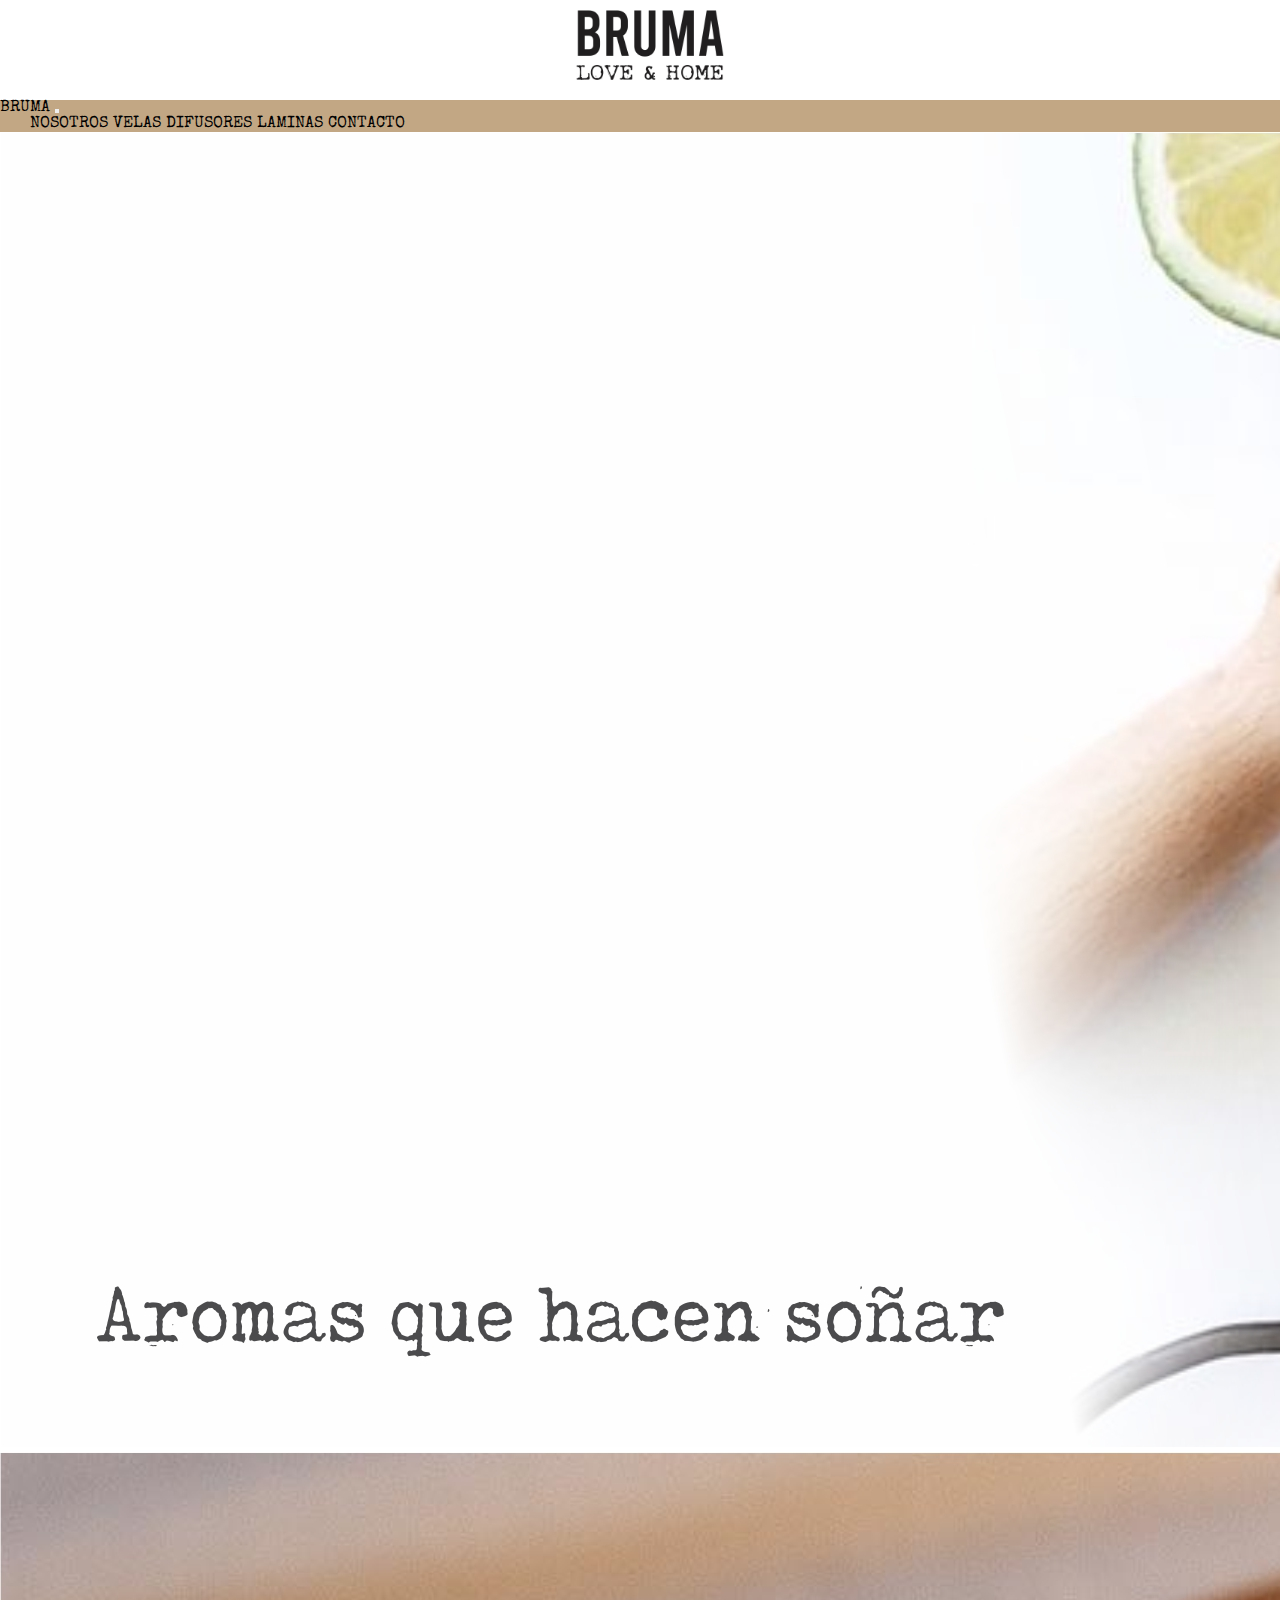
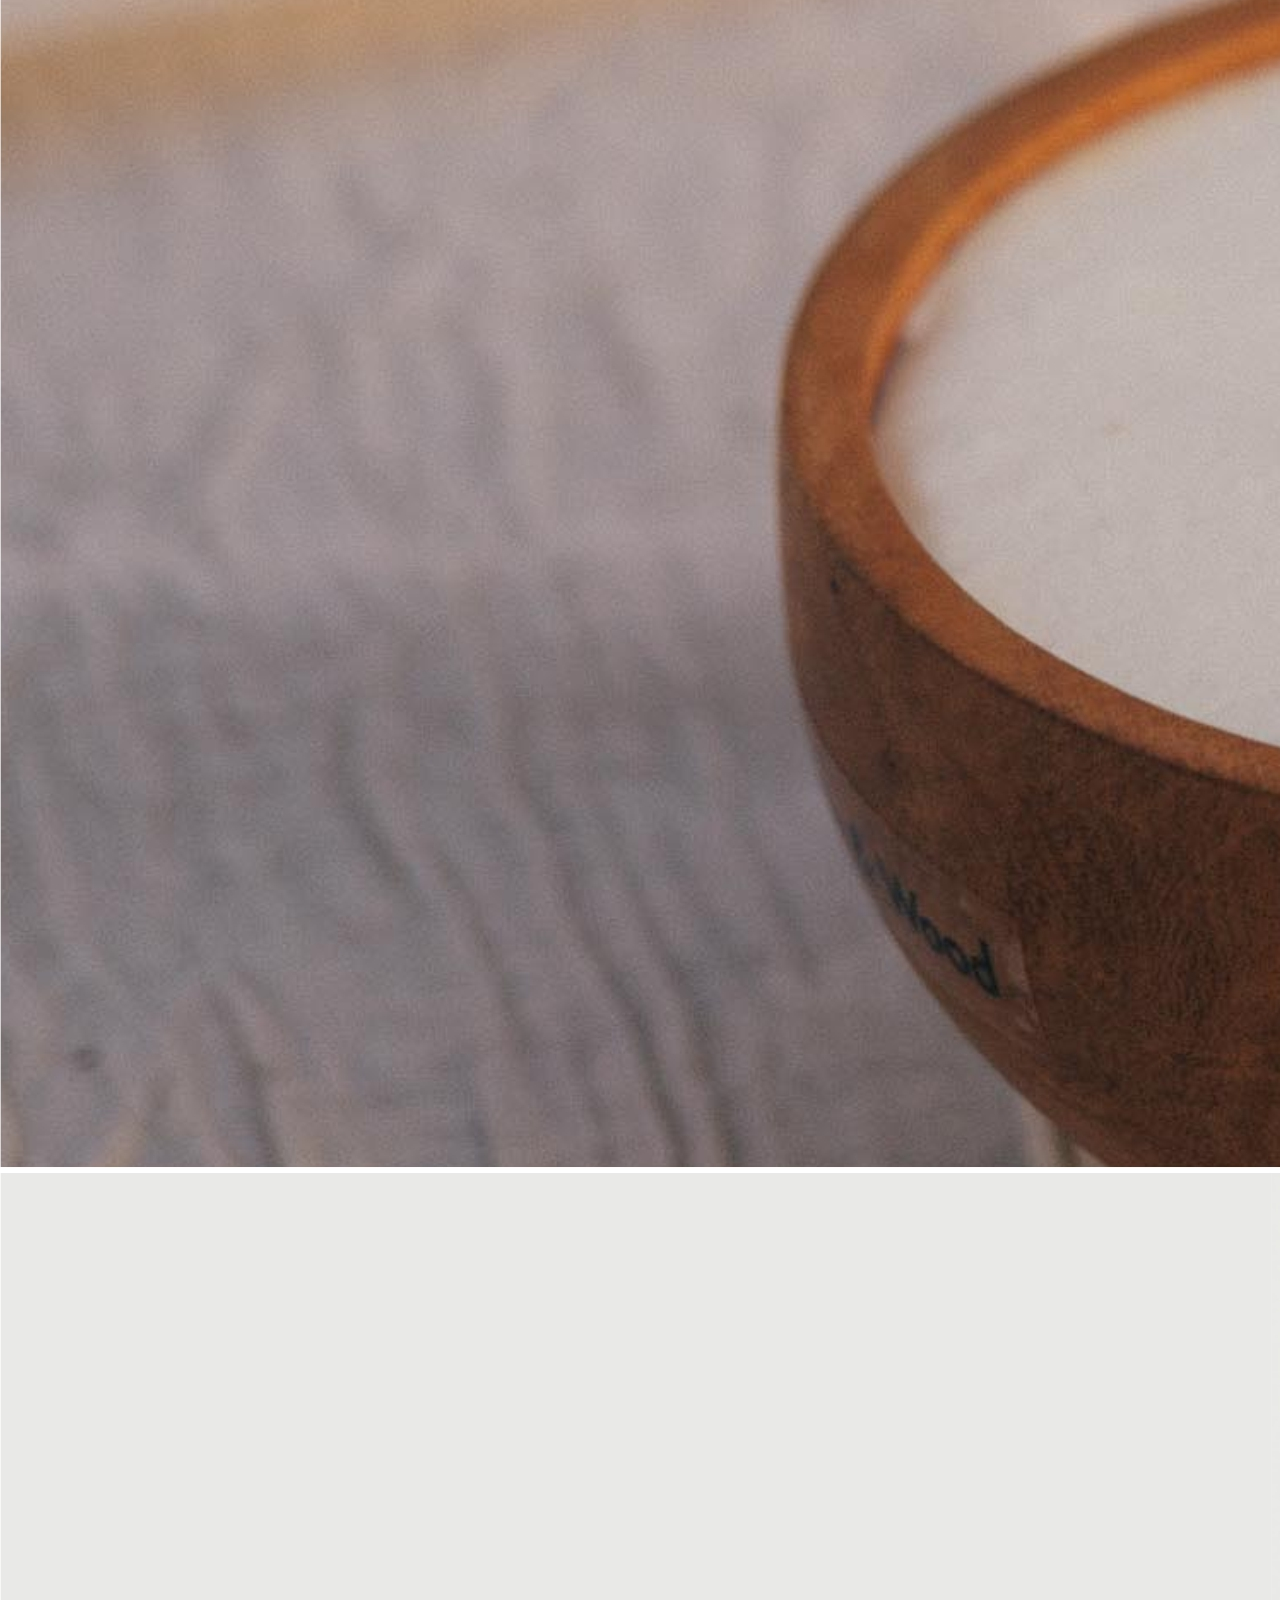
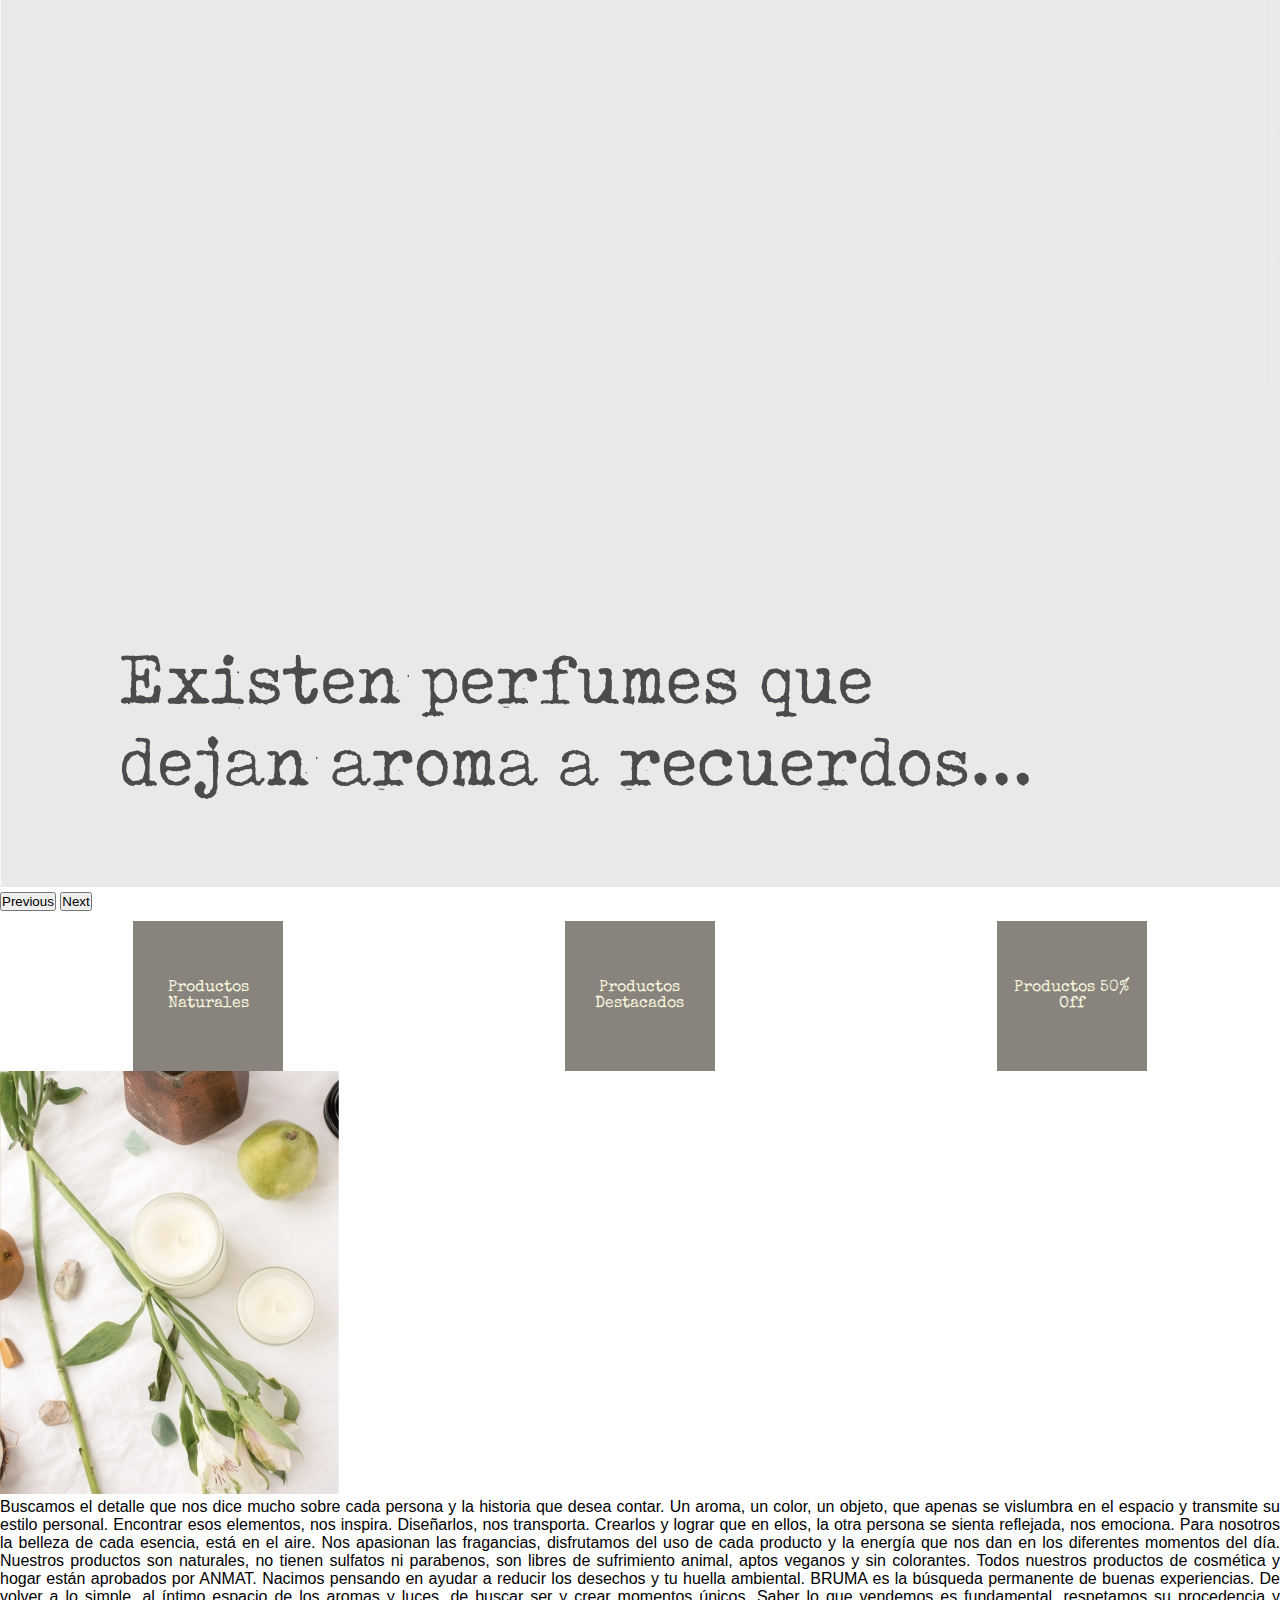
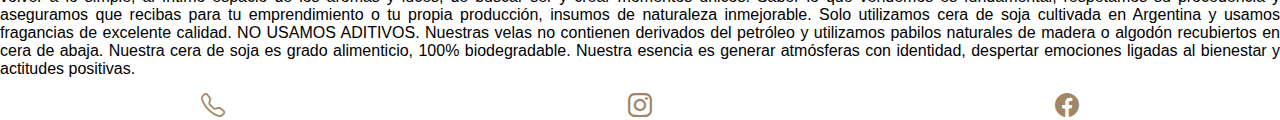
<file: index.html>
<!DOCTYPE html>
<html lang="en">
<head>
    <meta charset="UTF-8">
    <meta http-equiv="X-UA-Compatible" content="IE=edge">
    <meta name="viewport" content="width=device-width, initial-scale=1.0">
    <title>Home,Bruma</title>
    <link rel="shortcut icon" href="../Proyecto Moré Rosario - copia/Images/BR.png">
    <meta name="description" content="Un Mundo de aromas, fragancias por descubrir">
    <meta name="keywords" content="laminas, velas, difusores, jabones, aromatizadores, hogar, fragancia">
    <link rel="preconnect" href="https://fonts.googleapis.com">
    <link rel="preconnect" href="https://fonts.gstatic.com" crossorigin>
    <link href="https://fonts.googleapis.com/css2?family=Special+Elite&display=swap" rel="stylesheet">
    <link rel="stylesheet" href="./CSS/style.css">
    <link rel="stylesheet" href="https://cdn.jsdelivr.net/npm/bootstrap-icons@1.8.2/font/bootstrap-icons.css">
    <link href="https://cdn.jsdelivr.net/npm/bootstrap@5.1.3/dist/css/bootstrap.min.css" rel="stylesheet" integrity="sha384-1BmE4kWBq78iYhFldvKuhfTAU6auU8tT94WrHftjDbrCEXSU1oBoqyl2QvZ6jIW3" crossorigin="anonymous">
</head>
<body>
    <header>
        <a href="index.html"><img class="logobruma" src="./Images/Logo Bruma.jpg" alt="index"></a>
        <div class="menu">
            <nav class="navbarbr navbar navbar-expand-lg navbar-light">
                <div class="container-fluid">
                    <a class="navbar-brand" href="./index.html">BRUMA</a>
                        <button class="navbar-toggler" type="button" data-bs-toggle="collapse" data-bs-target="#navbarNavAltMarkup" aria-controls="navbarNavAltMarkup" aria-expanded="false" aria-label="Toggle navigation">
                            <span class="navbar-toggler-icon"></span>
                        </button>
                        <div class="collapse navbar-collapse" id="navbarNavAltMarkup">
                            <div class="navbar-nav">
                                <a class="nav-link" href="./Home/nosotros.html">NOSOTROS</a>
                                <a class="nav-link" href="./Home/velas.html">VELAS</a>
                                <a class="nav-link" href="./Home/difusores.html">DIFUSORES</a>
                                <a class="nav-link" href="./Home/laminas.html">LAMINAS</a>
                                <a class="nav-link" href="./Home/contacto.html">CONTACTO</a>
                            </div>
                        </div>
                </div>
            </nav>
        </div>
    </header>    
        <section> 
            <div id="carouselExampleControls" class="carousel slide" data-bs-ride="carousel">
                <div class="carousel-inner">
                  <div class="carousel-item active">
                    <img alt="index1" src="./Images/index.jpg" class="d-block w-100" alt="...">
                  </div>
                  <div class="carousel-item">
                    <img alt="index2" src="./Images/Sin título-1.jpg" class="d-block w-100" alt="...">
                  </div>
                  <div class="carousel-item">
                    <img alt="index3" src="./Images/Sin título-4.jpg" class="d-block w-100" alt="...">
                  </div>
                </div>
                <button class="carousel-control-prev" type="button" data-bs-target="#carouselExampleControls" data-bs-slide="prev">
                  <span class="carousel-control-prev-icon" aria-hidden="true"></span>
                  <span class="visually-hidden">Previous</span>
                </button>
                <button class="carousel-control-next" type="button" data-bs-target="#carouselExampleControls" data-bs-slide="next">
                  <span class="carousel-control-next-icon" aria-hidden="true"></span>
                  <span class="visually-hidden">Next</span>
                </button>
              </div>  
            </article>
        </section>  
        <section>  
            <div class="flex-container">
                <div class="flex-item">
                    <a href="./Home/nosotros.html"> <p> Productos Naturales </p></a>
                </div>
                <div class="flex-item">
                    <a href="./Home/difusores.html"> <p> Productos Destacados </p></a> 
                </div>
                <div class="flex-item">
                    <a href="./Home/laminas.html"> <p> Productos 50% Off </p></a>
                </div>
            </div>
            <div class="container-fluid">
                <div class="row">
                    <div class="col-xl-3 py-3 mt-1 imaind">
                        <img alt="imagentextoinico" src="./Images/index2.jpg"/>
                    </div>
                    <div class="col px-5 py-2 mt-1 lh-lg" >
                        <p class="textonosotros">
                            Buscamos el detalle que nos dice mucho sobre cada persona y la historia que desea contar. Un aroma, un color, un objeto, que apenas se vislumbra en el espacio y transmite su estilo personal. Encontrar esos elementos, nos inspira. Diseñarlos, nos transporta. Crearlos y lograr que en ellos, la otra persona se sienta reflejada, nos emociona. Para nosotros la belleza de cada esencia, está en el aire.
                            Nos apasionan las fragancias, disfrutamos del uso de cada producto y la energía que nos dan en los diferentes momentos del día.
                            Nuestros productos son naturales, no tienen sulfatos ni parabenos, son libres de sufrimiento animal, aptos veganos y sin colorantes. Todos nuestros productos de cosmética y hogar están aprobados por ANMAT.                            
                            Nacimos pensando en ayudar a reducir los desechos y tu huella ambiental.                            
                            BRUMA es la búsqueda permanente de buenas experiencias. De volver a lo simple, al íntimo espacio de los aromas y luces, de buscar ser y crear momentos únicos.
                            Saber lo que vendemos es fundamental, respetamos su procedencia y aseguramos que recibas para tu emprendimiento o tu propia producción, insumos de naturaleza inmejorable. 
                            Solo utilizamos cera de soja cultivada en Argentina y usamos fragancias de excelente calidad. NO USAMOS ADITIVOS. Nuestras velas no contienen derivados del petróleo y utilizamos pabilos naturales de madera o algodón recubiertos en cera de abaja. Nuestra cera de soja es grado alimenticio, 100% biodegradable.
                            Nuestra esencia es generar atmósferas con identidad, despertar emociones ligadas al bienestar y actitudes positivas.
                        </p>
                    </div>
                </div>
            </div>
        </section>
    <footer>
        <ul class="footer ul">
            <li><i class="bi bi-telephone"></i></li>
            <li><i class="bi bi-instagram"></i></li>
            <li><i class="bi bi-facebook"></i></li>
        </ul>
    </footer>
    <script src="https://cdn.jsdelivr.net/npm/bootstrap@5.1.3/dist/js/bootstrap.bundle.min.js" integrity="sha384-ka7Sk0Gln4gmtz2MlQnikT1wXgYsOg+OMhuP+IlRH9sENBO0LRn5q+8nbTov4+1p" crossorigin="anonymous"></script>
</body>
</html>
</file>
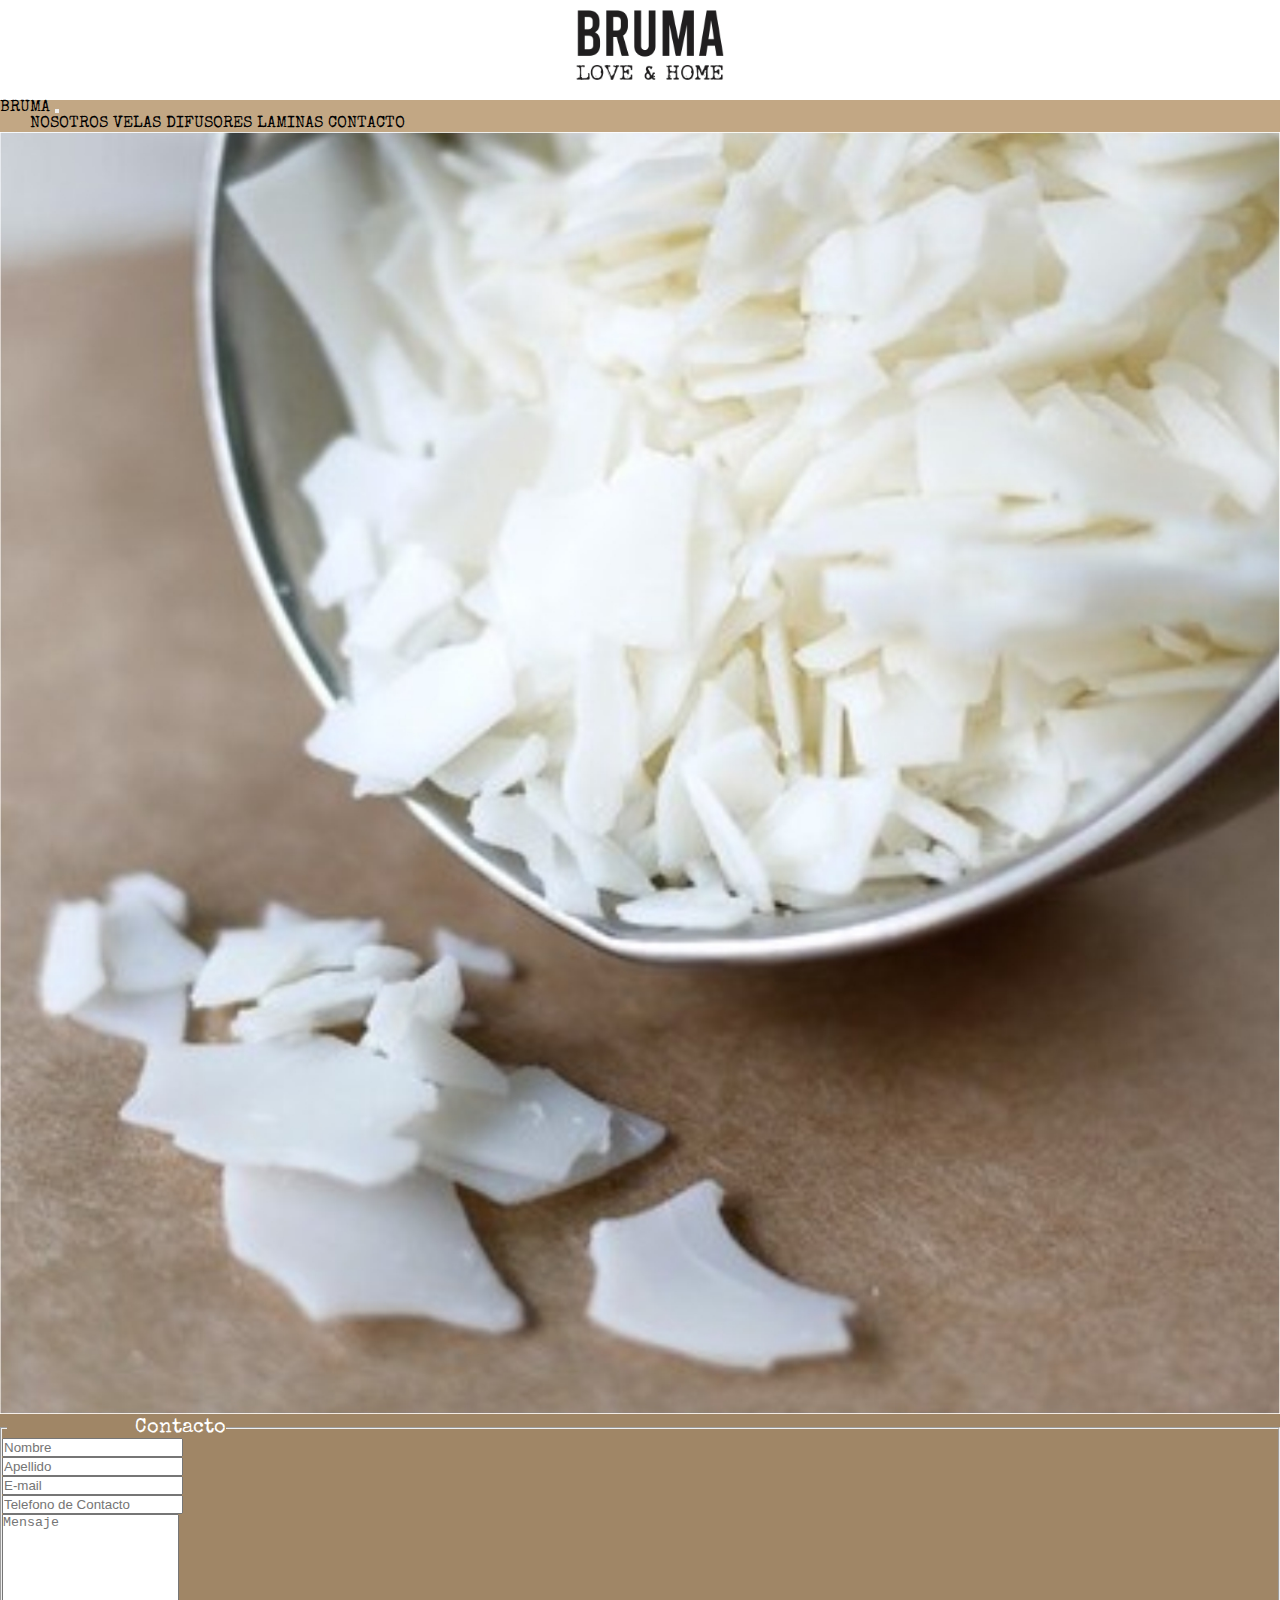
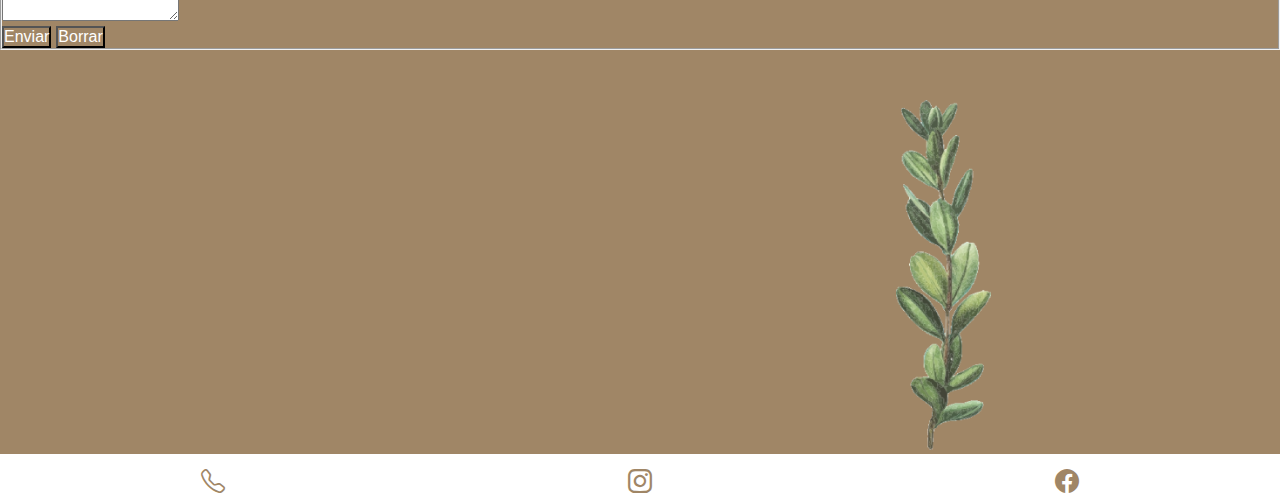
<file: Home/contacto.html>
<!DOCTYPE html>
<html lang="en">
<head>
    <meta charset="UTF-8">
    <meta http-equiv="X-UA-Compatible" content="IE=edge">
    <meta name="viewport" content="width=device-width, initial-scale=1.0">
    <title>Contacto</title>
    <link rel="shortcut icon" href="../Images/BR.png">
    <link rel="stylesheet" href="https://cdn.jsdelivr.net/npm/bootstrap-icons@1.8.2/font/bootstrap-icons.css">
    <meta name="description" content="En que podemos ayudarte? En breve te contactaremos.">
    <meta name="keywords" content="laminas, velas, difusores, jabones, aromatizadores, hogar, fragancia">
    <link rel="preconnect" href="https://fonts.googleapis.com">
    <link rel="preconnect" href="https://fonts.gstatic.com" crossorigin>
    <link href="https://fonts.googleapis.com/css2?family=Special+Elite&display=swap" rel="stylesheet">
    <link href="https://cdn.jsdelivr.net/npm/bootstrap@5.1.3/dist/css/bootstrap.min.css" rel="stylesheet" integrity="sha384-1BmE4kWBq78iYhFldvKuhfTAU6auU8tT94WrHftjDbrCEXSU1oBoqyl2QvZ6jIW3" crossorigin="anonymous">
    <link rel="stylesheet" href="../CSS/style.css">
</head>
<body>
    <header>
        <a href="../index.html"><img class="logobruma" src="../Images/Logo Bruma.jpg" alt="index"></a>
        <div class="menu">
            <nav class="navbarbr navbar navbar-expand-lg navbar-light">
                <div class="container-fluid">
                    <a class="navbar-brand" href="./index.html">BRUMA</a>
                        <button class="navbar-toggler" type="button" data-bs-toggle="collapse" data-bs-target="#navbarNavAltMarkup" aria-controls="navbarNavAltMarkup" aria-expanded="false" aria-label="Toggle navigation">
                            <span class="navbar-toggler-icon"></span>
                        </button>
                        <div class="collapse navbar-collapse" id="navbarNavAltMarkup">
                            <div class="navbar-nav">
                                <a class="nav-link" href="./nosotros.html">NOSOTROS</a>
                                <a class="nav-link" href="./velas.html">VELAS</a>
                                <a class="nav-link" href="./difusores.html">DIFUSORES</a>
                                <a class="nav-link" href="./laminas.html">LAMINAS</a>
                                <a class="nav-link" href="./contacto.html">CONTACTO</a>
                            </div>
                        </div>
                </div>
            </nav>
        </div>
    </header>    
 <div class="container-fluid fondoc">
        <div class="row">
            <div class="col col-xl-4 col-md-12 col-sm-12">
                <img class="imagcont" src="../Images/contactoima.jpg"/>
            </div>   
            <div class="col col-xl-4 col-md-12 col-sm-12">
                <div class="well well-sm">
                    <form class="form-horizontal" method="post">
                        <fieldset>
                            <legend class="header">Contacto</legend>
                            <div class="form-group">
                                <span class="col-md-1 col-md-offset-2 text-center"><i class="fa fa-user bigicon"></i></span>
                                <div class="col-md-8">
                                    <input id="fname" name="name" type="text" placeholder="Nombre" class="form-control">
                                </div>
                            </div>
                            <div class="form-group">
                                <span class="col-md-1 col-md-offset-2 text-center"><i class="fa fa-user bigicon"></i></span>
                                <div class="col-md-8">
                                    <input id="lname" name="name" type="text" placeholder="Apellido" class="form-control">
                                </div>
                            </div>
                            <div class="form-group">
                                <span class="col-md-1 col-md-offset-2 text-center"><i class="fa fa-envelope-o bigicon"></i></span>
                                <div class="col-md-8">
                                    <input id="email" name="email" type="text" placeholder="E-mail" class="form-control">
                                </div>
                            </div>
                            <div class="form-group">
                                <span class="col-md-1 col-md-offset-2 text-center"><i class="fa fa-phone-square bigicon"></i></span>
                                <div class="col-md-8">
                                    <input id="phone" name="phone" type="text" placeholder="Telefono de Contacto" class="form-control">
                                </div>
                            </div>
                            <div class="form-group">
                                <span class="col-md-1 col-md-offset-2 text-center"><i class="fa fa-pencil-square-o bigicon"></i></span>
                                <div class="col-md-8">
                                    <textarea class="form-control" id="message" name="message" placeholder="Mensaje" rows="7"></textarea>
                                </div>
                            </div>
                            <div class="form-group">
                                <div class="md-12 p-4">
                                    <button type="submit" class="btn btnbr btn-sm">Enviar</button>
                                    <button type="submit" class="btn btnbr btn-sm">Borrar</button>
                                </div>
                            </div>
                        </fieldset>
                    </form>
                </div>  
            </div>
            <div class="col">
                <img class="rama" src="../Images/rama2.png"/>
            </div>   
        </div>
    </div>  
    <footer>
        <ul class="footer ul">
            <li><i class="bi bi-telephone"></i></li>
            <li><i class="bi bi-instagram"></i></li>
            <li><i class="bi bi-facebook"></i></li>
        </ul>
    </footer>
<script src="https://cdn.jsdelivr.net/npm/bootstrap@5.1.3/dist/js/bootstrap.bundle.min.js" integrity="sha384-ka7Sk0Gln4gmtz2MlQnikT1wXgYsOg+OMhuP+IlRH9sENBO0LRn5q+8nbTov4+1p" crossorigin="anonymous"></script>
</body>
</html>
</file>
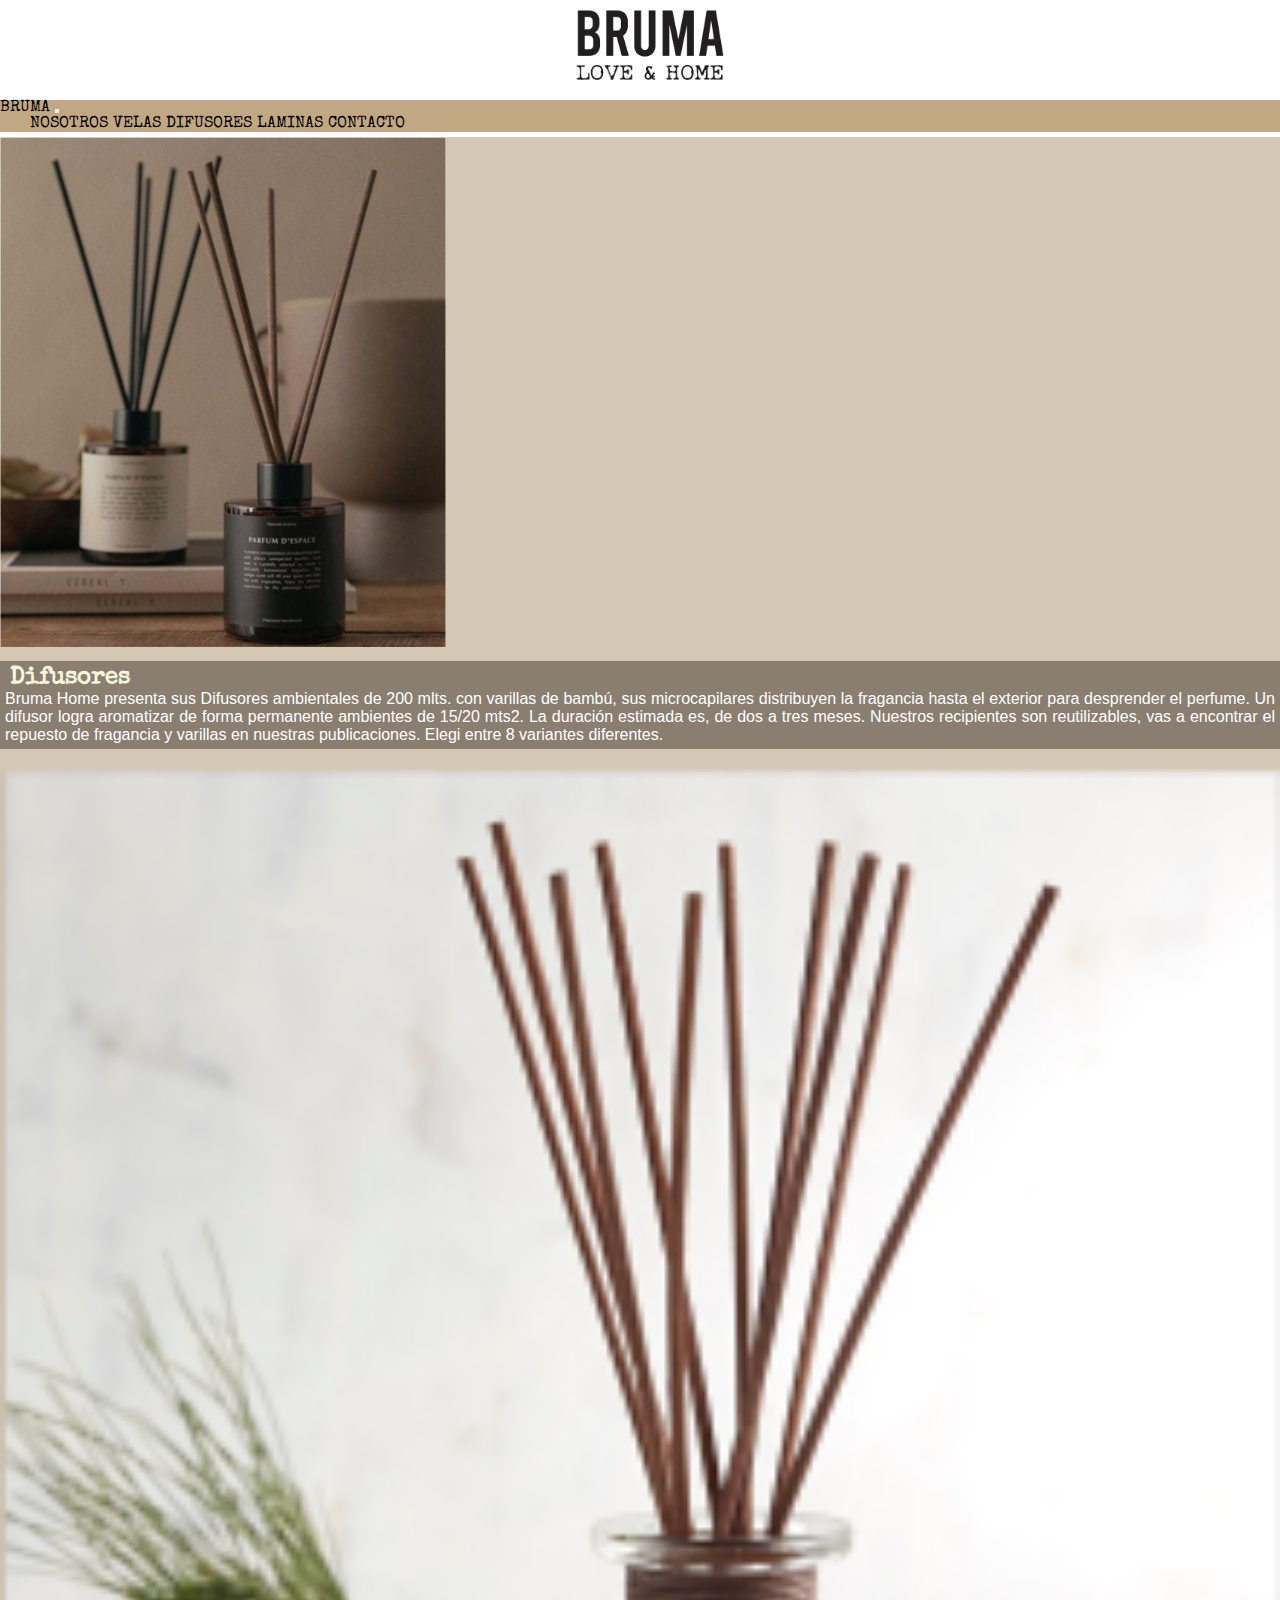
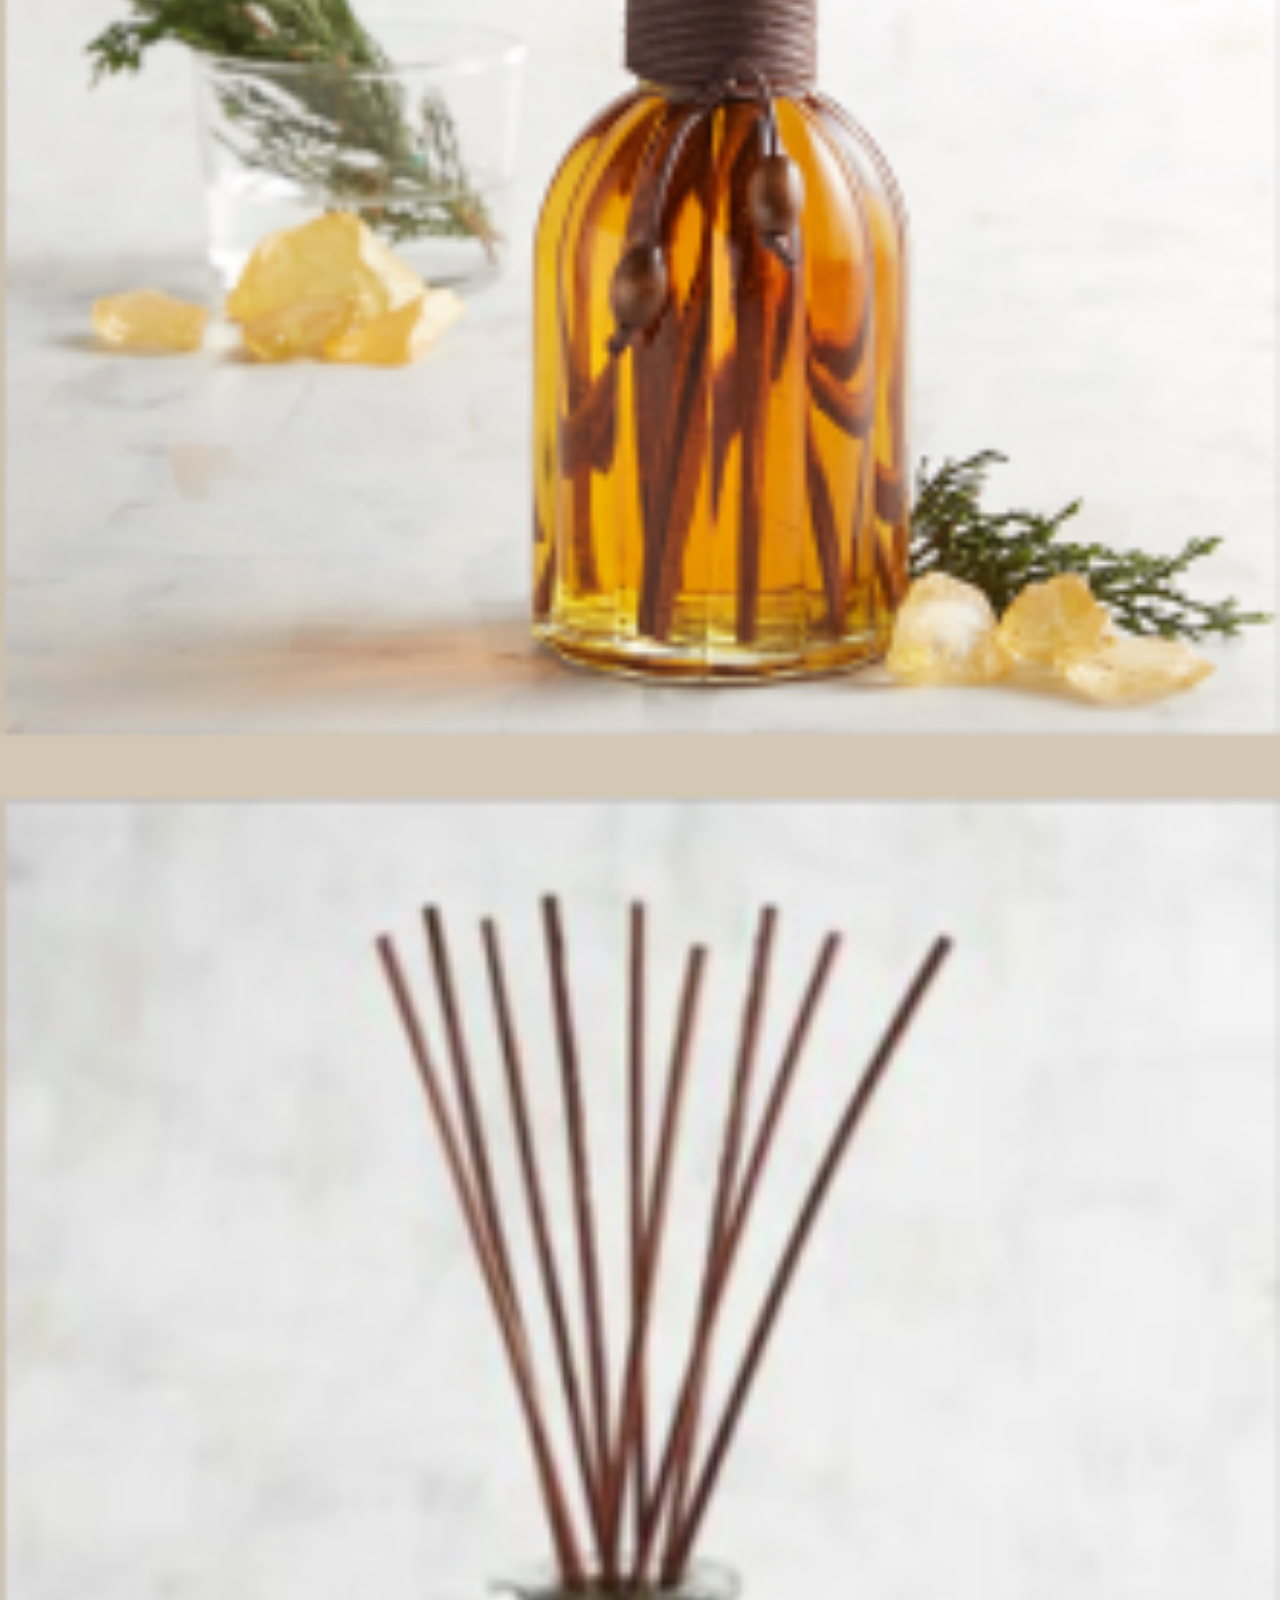
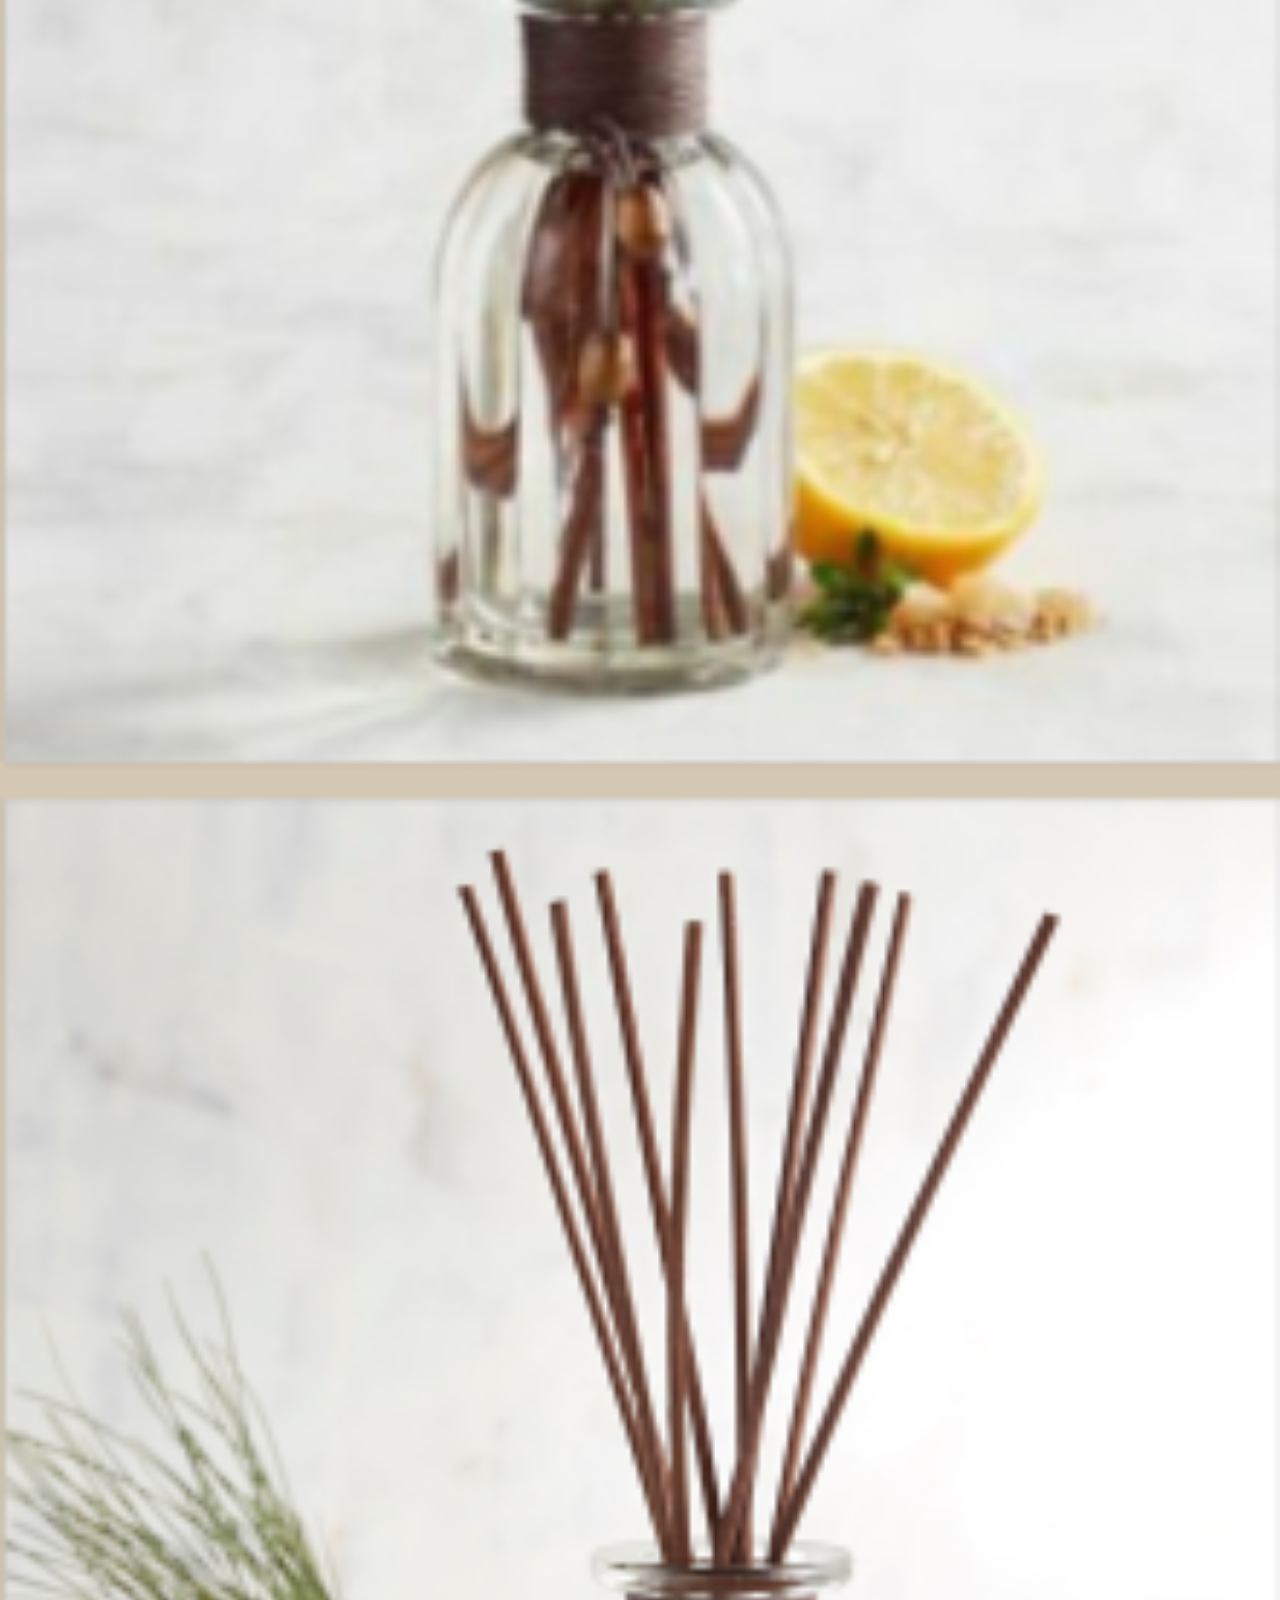
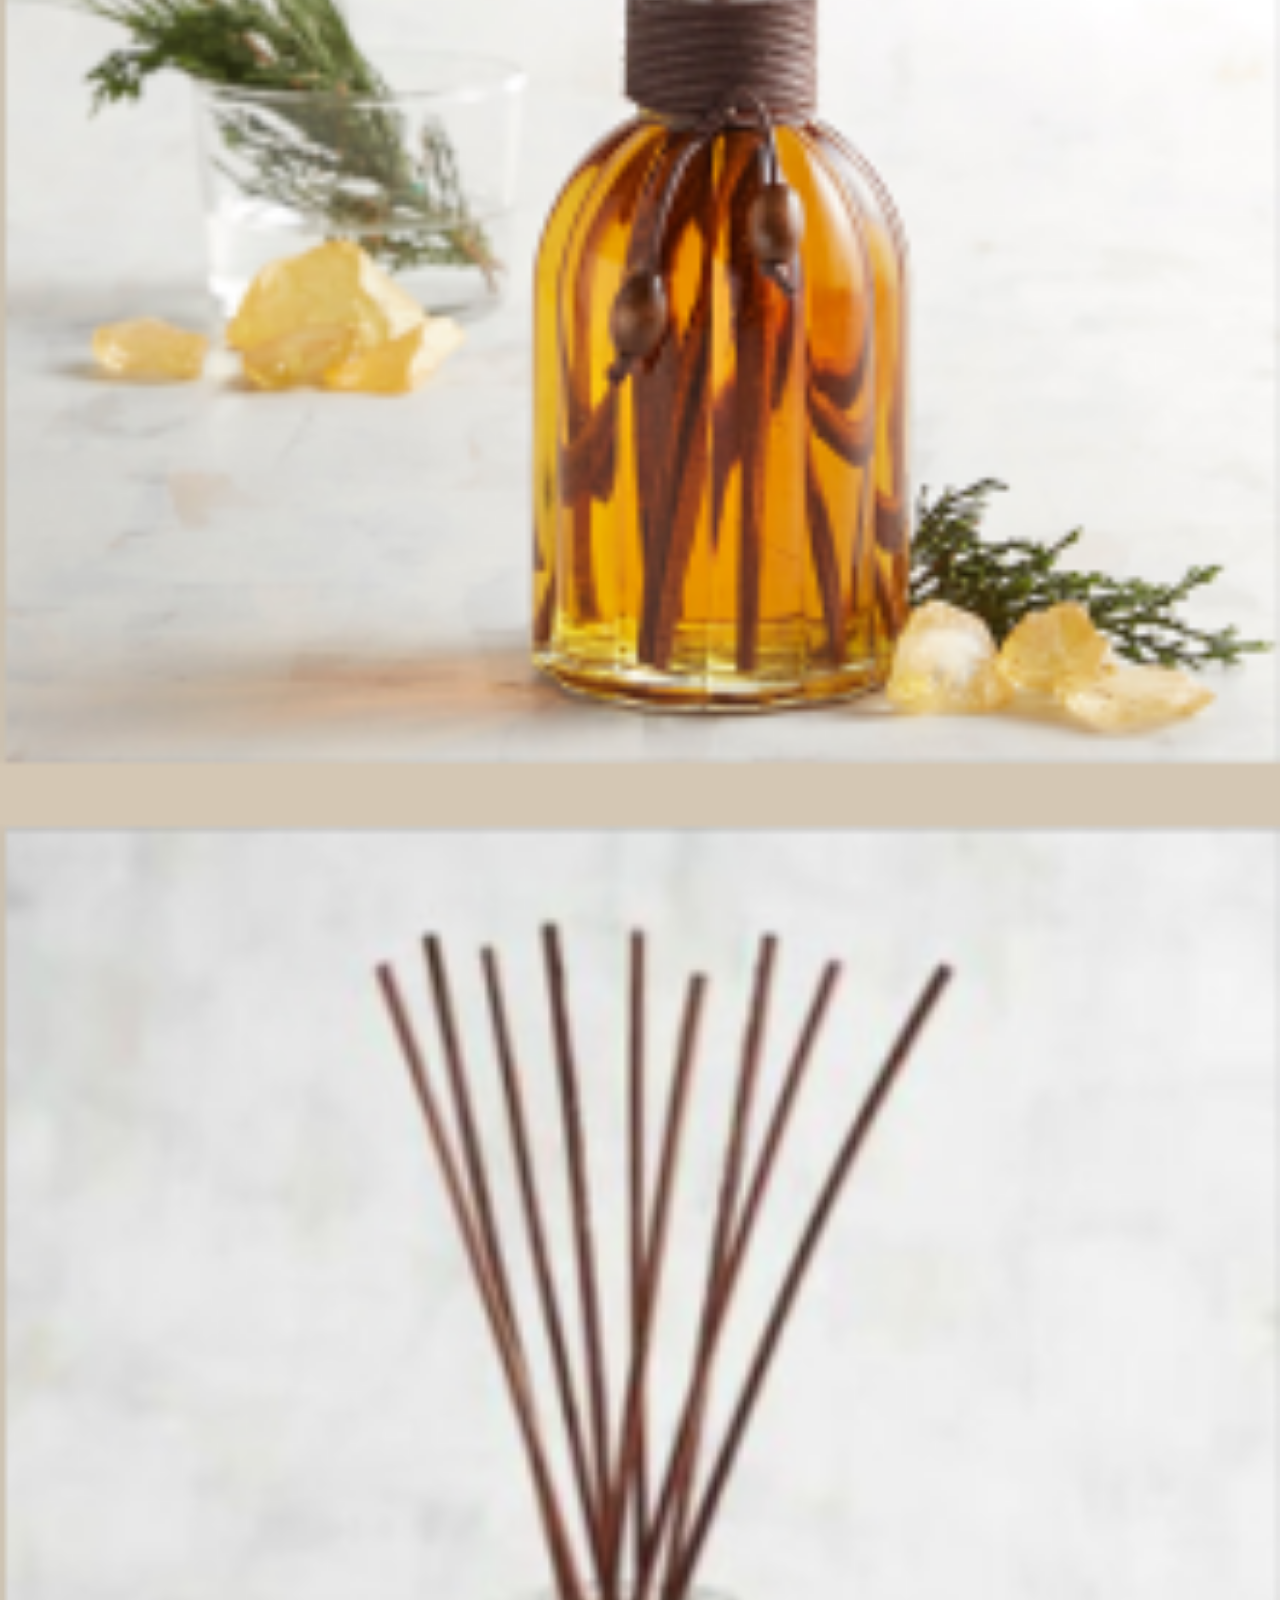
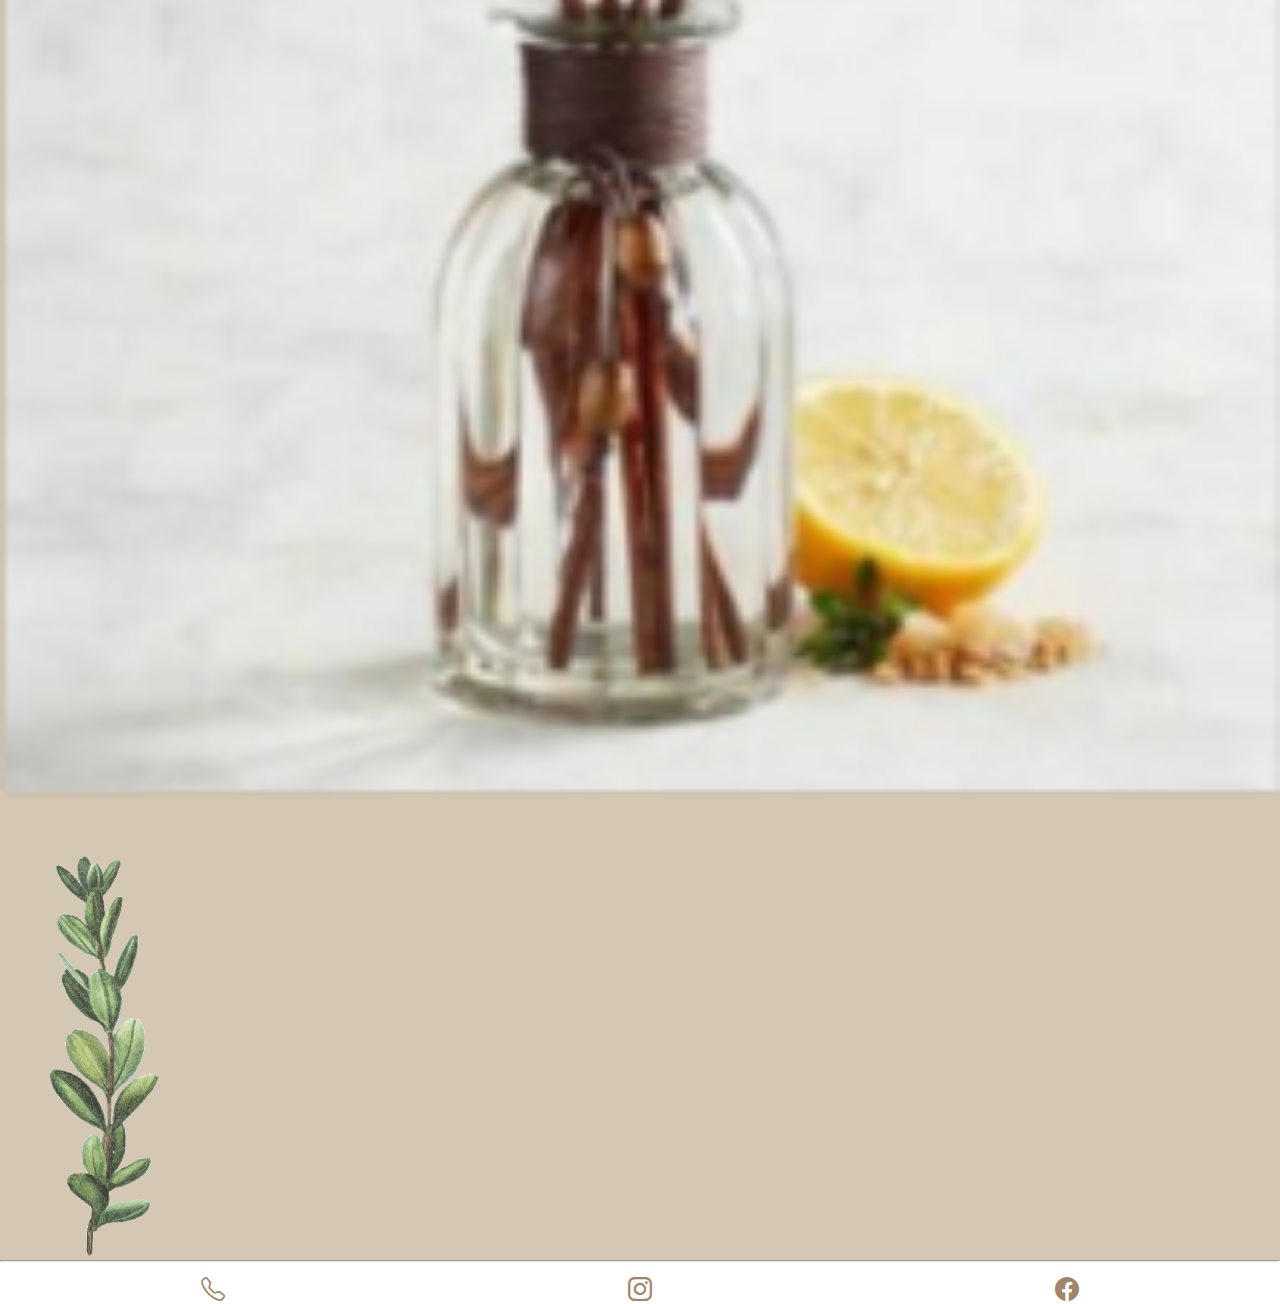
<file: Home/difusores.html>
<!DOCTYPE html>
<html lang="en">
<head>
    <meta charset="UTF-8">
    <meta http-equiv="X-UA-Compatible" content="IE=edge">
    <meta name="viewport" content="width=device-width, initial-scale=1.0">
    <title>Difusores</title>
    <link rel="shortcut icon" href="../Images/BR.png">
    <link rel="stylesheet" href="https://cdn.jsdelivr.net/npm/bootstrap-icons@1.8.2/font/bootstrap-icons.css">
    <meta name="description" content="Una forma natural y estilosa de perfumar tus ambientes">
    <meta name="keywords" content="laminas, velas, difusores, jabones, aromatizadores, hogar, fragancia">
    <link rel="preconnect" href="https://fonts.googleapis.com">
    <link rel="preconnect" href="https://fonts.gstatic.com" crossorigin>
    <link href="https://fonts.googleapis.com/css2?family=Special+Elite&display=swap" rel="stylesheet">
    <link href="https://cdn.jsdelivr.net/npm/bootstrap@5.1.3/dist/css/bootstrap.min.css" rel="stylesheet" integrity="sha384-1BmE4kWBq78iYhFldvKuhfTAU6auU8tT94WrHftjDbrCEXSU1oBoqyl2QvZ6jIW3" crossorigin="anonymous">
    <link rel="stylesheet" href="../CSS/style.css">
</head>
<body>
    <header>
        <a href="../index.html"><img class="logobruma" src="../Images/Logo Bruma.jpg" alt="index"></a>
        <div class="menu">
            <nav class="navbarbr navbar navbar-expand-lg navbar-light">
                <div class="container-fluid">
                    <a class="navbar-brand" href="../index.html">BRUMA</a>
                        <button class="navbar-toggler" type="button" data-bs-toggle="collapse" data-bs-target="#navbarNavAltMarkup" aria-controls="navbarNavAltMarkup" aria-expanded="false" aria-label="Toggle navigation">
                            <span class="navbar-toggler-icon"></span>
                        </button>
                        <div class="collapse navbar-collapse" id="navbarNavAltMarkup">
                            <div class="navbar-nav">
                                <a class="nav-link" href="../Home/nosotros.html">NOSOTROS</a>
                                <a class="nav-link" href="../Home/velas.html">VELAS</a>
                                <a class="nav-link" href="../Home/difusores.html">DIFUSORES</a>
                                <a class="nav-link" href="../Home/laminas.html">LAMINAS</a>
                                <a class="nav-link" href="../Home/contacto.html">CONTACTO</a>
                            </div>
                        </div>
                </div>
            </nav>
        </div>
    </header>    
    <section>
        <div class="container-fluid fondodif">
            <div class="row">
              <div class="item col-xl-4 col-md-6 col-sm-6">
                  <div class="difusorprincipal" >
                  <img alt="difppal" src="../Images/dif.jpg" alt="difppal">
                  </div>
              </div>
              <div class="item col-xl-2 col-md-6 col-sm-6">
                  <div class="colord">
                <h1 class="fuente">Difusores</h1>
                <p class="textod">
                    Bruma Home presenta sus Difusores ambientales de 200 mlts. con varillas de bambú, sus microcapilares distribuyen la fragancia hasta el exterior para desprender el perfume. Un difusor logra aromatizar de forma permanente ambientes de 15/20 mts2. La duración estimada es, de dos a tres meses. Nuestros recipientes son reutilizables, vas a  encontrar el repuesto de fragancia y varillas en nuestras publicaciones. Elegi entre 8 variantes diferentes.
                </p>
                </div>
              </div>
              <div class="item col-xl-2 col-md-6 col-sm-6">
                  <div class="imagendif1">
                    <img alt="difusor1" src="../Images/doble.png">
                  </div>
              </div>
              <div class="item col-xl-2 col-md-6 col-sm-6">
                <div class="imagendif1">
                <img alt="difusor2" src="../Images/doble.png">
                </div>
              </div>
              <div class="item col-xl-2">
                  <div class="ramadif">
                    <img src="../Images/rama2.png">
                  </div>
              </div>
            </div>
          </div>
    </section>
        <hr>
        <footer>
            <ul class="footer ul">
                <li><i class="bi bi-telephone"></i></li>
                <li><i class="bi bi-instagram"></i></li>
                <li><i class="bi bi-facebook"></i></li>
            </ul>
        </footer>
<script src="https://cdn.jsdelivr.net/npm/bootstrap@5.1.3/dist/js/bootstrap.bundle.min.js" integrity="sha384-ka7Sk0Gln4gmtz2MlQnikT1wXgYsOg+OMhuP+IlRH9sENBO0LRn5q+8nbTov4+1p" crossorigin="anonymous"></script>
</body>
</html>
</file>
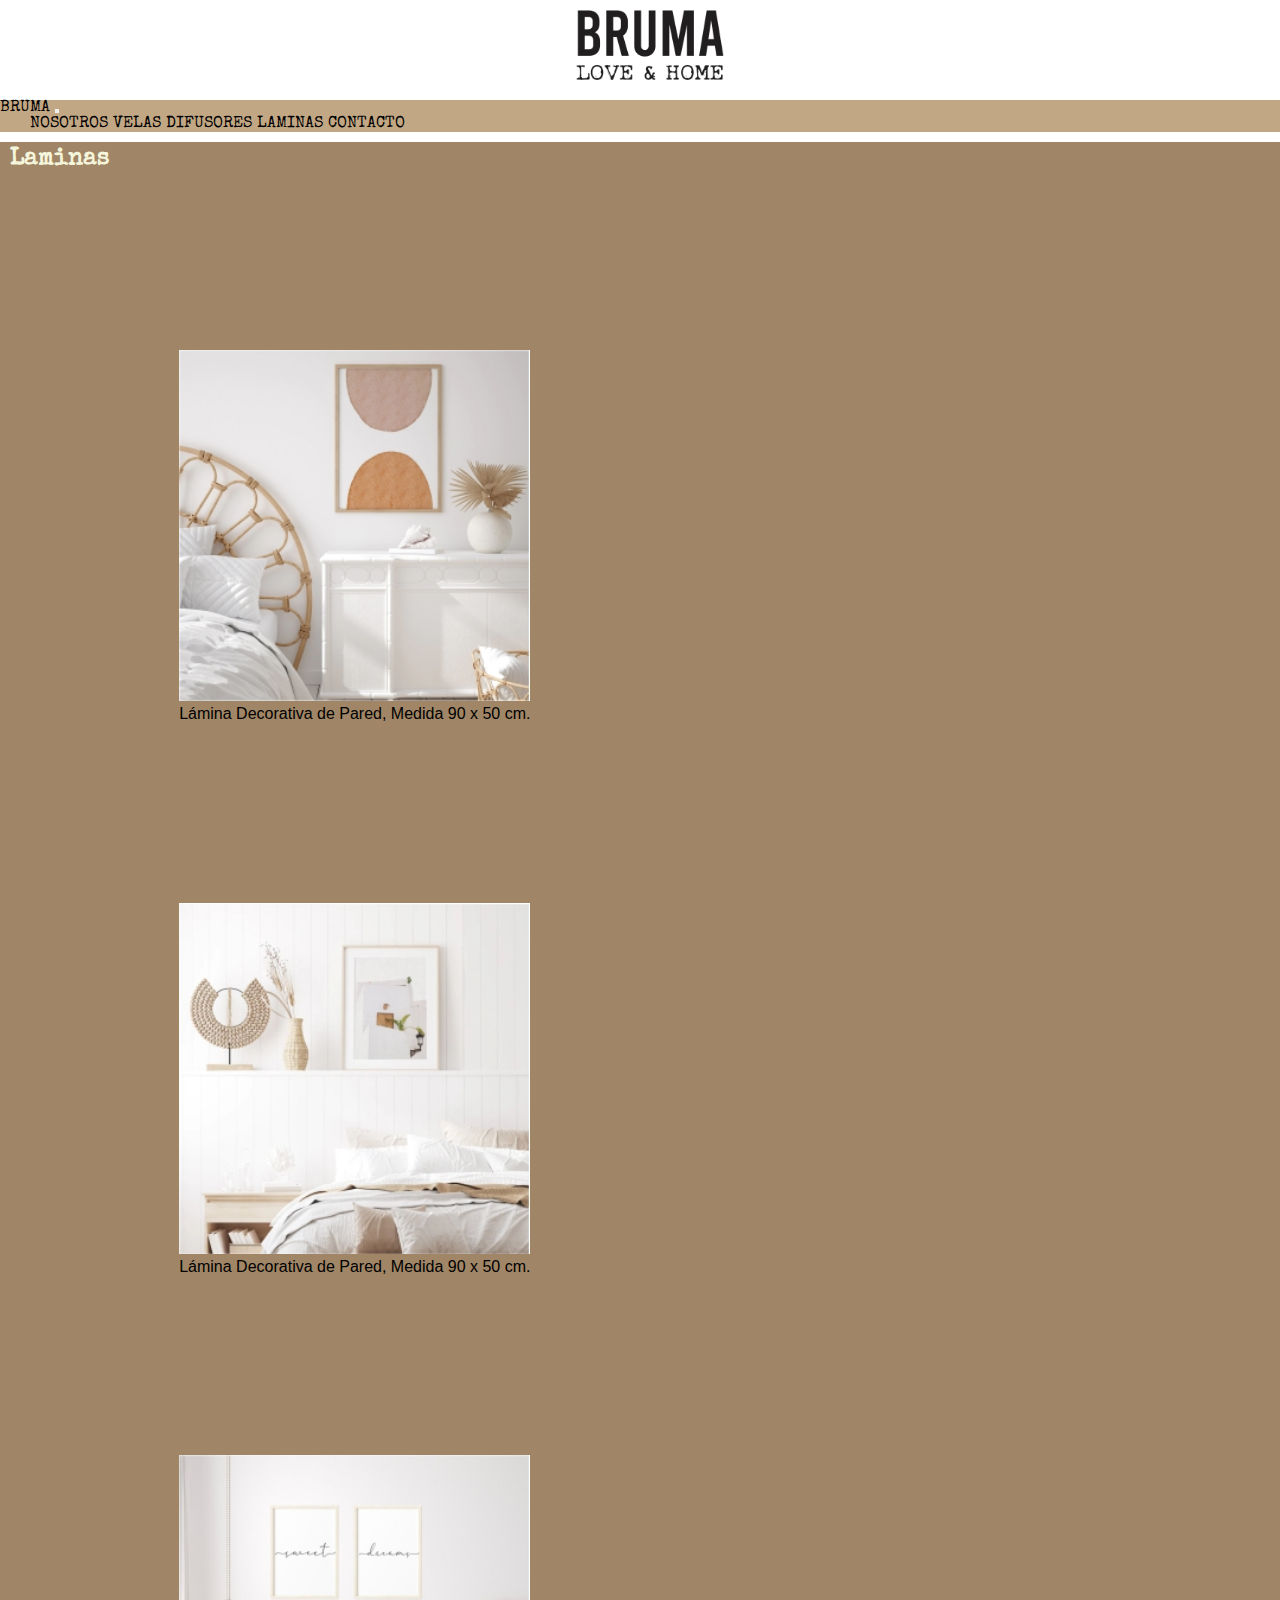
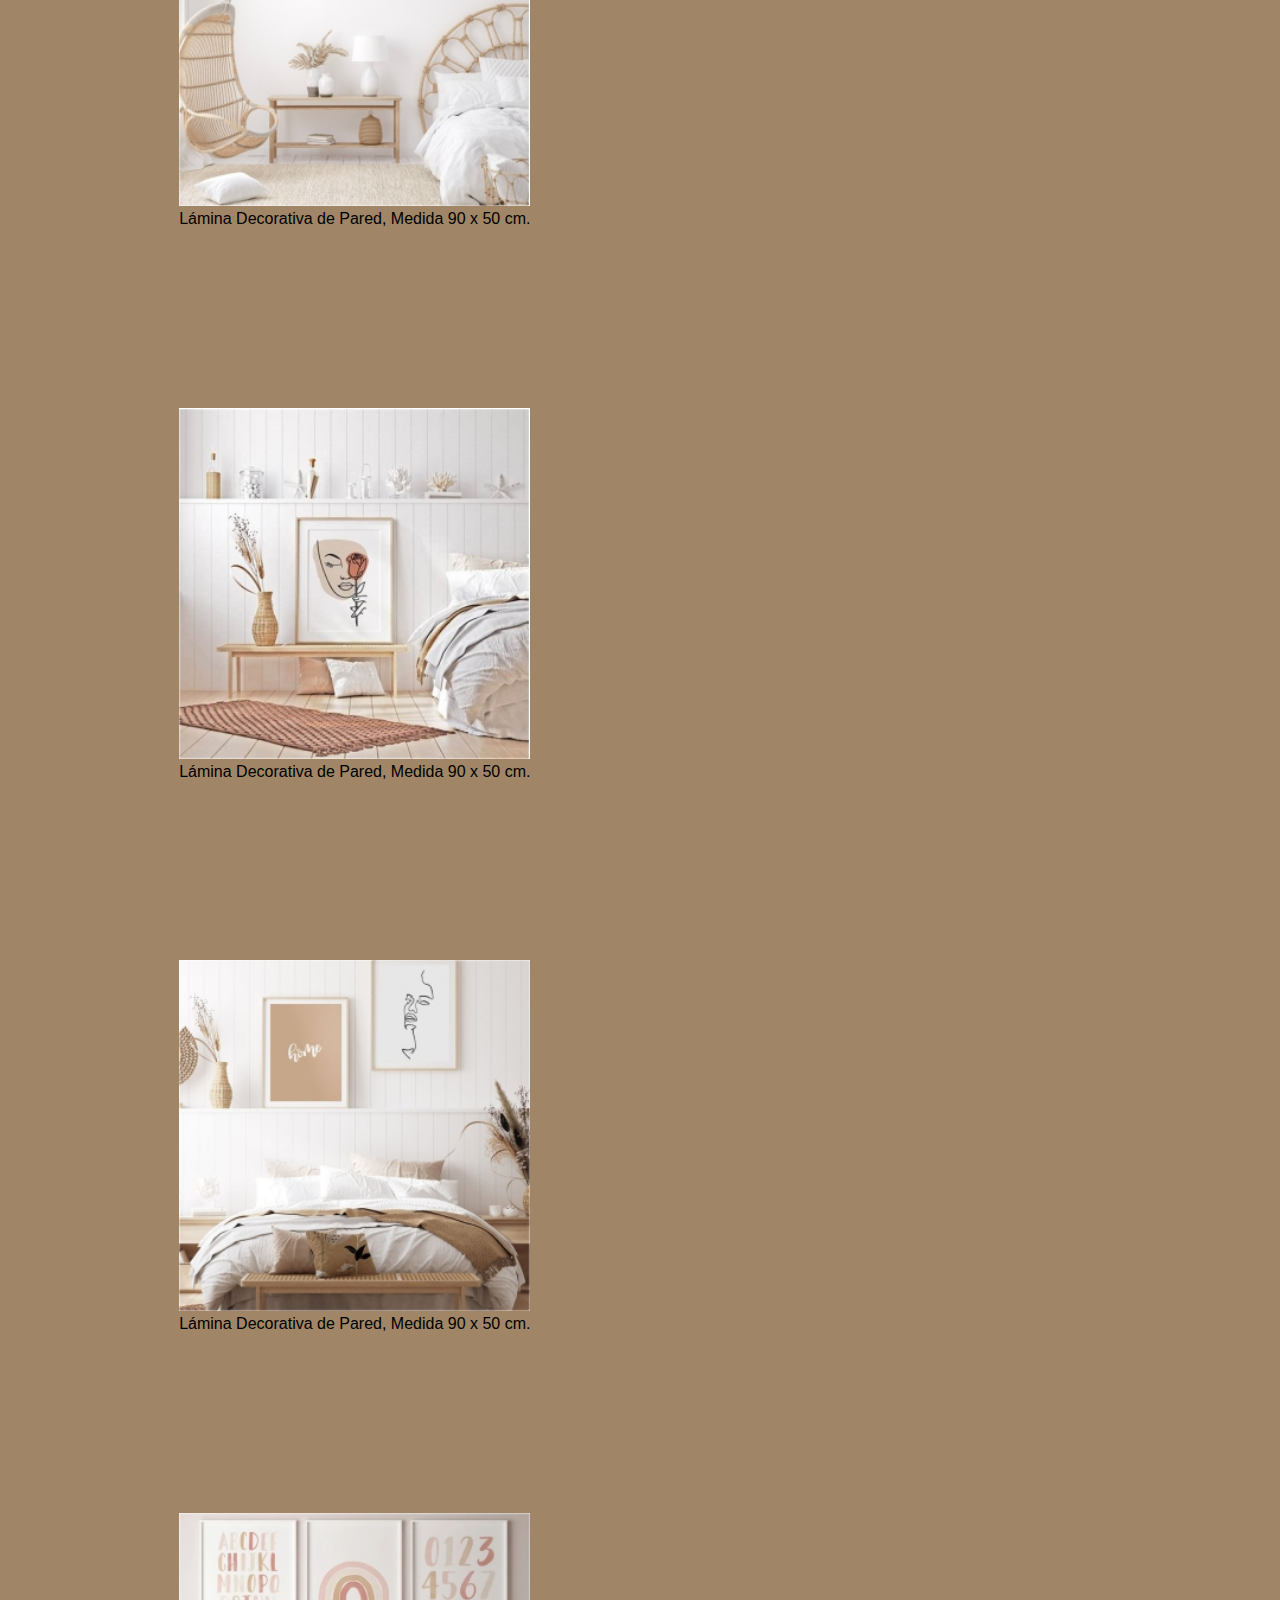
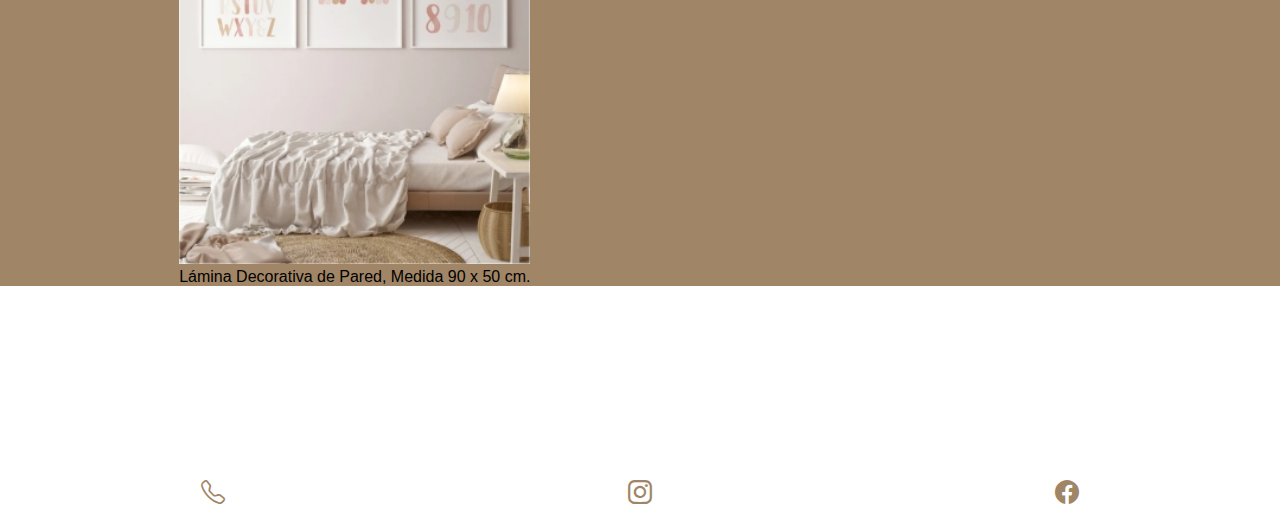
<file: Home/laminas.html>
<!DOCTYPE html>
<html lang="en">
<head>
    <meta charset="UTF-8">
    <meta http-equiv="X-UA-Compatible" content="IE=edge">
    <meta name="viewport" content="width=device-width, initial-scale=1.0">
    <title>Laminas</title>
    <link rel="shortcut icon" href="../Images/BR.png">
    <link rel="stylesheet" href="https://cdn.jsdelivr.net/npm/bootstrap-icons@1.8.2/font/bootstrap-icons.css">
    <meta name="description" content="Una Selección de Laminas para cada Ambiente de tu Casa">
    <meta name="keywords" content="laminas,velas, difusores, jabones, aromatizadores, hogar, fragancia">
    <link rel="preconnect" href="https://fonts.googleapis.com">
    <link rel="preconnect" href="https://fonts.gstatic.com" crossorigin>
    <link href="https://fonts.googleapis.com/css2?family=Special+Elite&display=swap" rel="stylesheet">
    <link href="https://cdn.jsdelivr.net/npm/bootstrap@5.1.3/dist/css/bootstrap.min.css" rel="stylesheet" integrity="sha384-1BmE4kWBq78iYhFldvKuhfTAU6auU8tT94WrHftjDbrCEXSU1oBoqyl2QvZ6jIW3" crossorigin="anonymous">
    <link rel="stylesheet" href="../CSS/style.css">
</head>
<body>
    <header>
        <a href="../index.html"><img class="logobruma" src="../Images/Logo Bruma.jpg" alt="index"></a>
        <div class="menu">
            <nav class="navbarbr navbar navbar-expand-lg navbar-light">
                <div class="container-fluid">
                    <a class="navbar-brand" href="../index.html">BRUMA</a>
                        <button class="navbar-toggler" type="button" data-bs-toggle="collapse" data-bs-target="#navbarNavAltMarkup" aria-controls="navbarNavAltMarkup" aria-expanded="false" aria-label="Toggle navigation">
                            <span class="navbar-toggler-icon"></span>
                        </button>
                        <div class="collapse navbar-collapse" id="navbarNavAltMarkup">
                            <div class="navbar-nav">
                                <a class="nav-link" href="../Home/nosotros.html">NOSOTROS</a>
                                <a class="nav-link" href="../Home/velas.html">VELAS</a>
                                <a class="nav-link" href="../Home/difusores.html">DIFUSORES</a>
                                <a class="nav-link" href="../Home/laminas.html">LAMINAS</a>
                                <a class="nav-link" href="../Home/contacto.html">CONTACTO</a>
                            </div>
                        </div>
                </div>
            </nav>
        </div>
    </header>    
    <section class="container-fluid fondol">

            <div class="row">

                <div class="item col-xl-12 col-md-12 col-sm-12">
        <!-- titulos -->
        <div class="titulo-aclaracion">
            <h1 class="fuente">Laminas</h1>
        </div>  

                </div>
            </div>


<!-- galeria uno-->
        <div class="row">
        
            <div class="item col-xl-4 col-md-12 col-sm-12">

                <div class="card border-0">

                    <div class="invitacion-card-uno">
    
                        <div>
                        <img src="../Images/lam1.jpg" alt="lamina1">
                        </div> 

                        <div class="card-body">                           
                        <p>Lámina Decorativa de Pared, Medida 90 x 50 cm.</p>
                        </div>   
                    </div>

                </div>

            </div>

            <div class="item col-xl-4 col-md-12 col-sm-12">

                <div class="card border-0">

                    <div class="invitacion-card-uno">
    
                        <div>
                        <img src="../Images/lam2.jpg" alt="lamina2">
                        </div> 

                        <div class="card-body">                           
                        <p>Lámina Decorativa de Pared, Medida 90 x 50 cm.</p>
                        </div>   
                    </div>

                </div>

            </div>

            <div class="item col-xl-4 col-md-12 col-sm-12">

                <div class="card border-0">

                    <div class="invitacion-card-uno">
    
                        <div>
                        <img src="../Images/lam3.jpg" alt="lamina3">
                        </div> 

                        <div class="card-body">                           
                        <p>Lámina Decorativa de Pared, Medida 90 x 50 cm.</p>
                        </div>   
                    </div>

                </div>

            </div>

        </div>
        <!-- galeria dos-->
        <div class="row">
        
            <div class="item col-xl-4 col-md-12 col-sm-12">

                <div class="card border-0">

                    <div class="invitacion-card-uno">
    
                        <div>
                        <img src="../Images/lam4.jpg" alt="lamina4">
                        </div> 

                        <div class="card-body">                           
                        <p>Lámina Decorativa de Pared, Medida 90 x 50 cm.</p>
                        </div>   
                    </div>

                </div>

            </div>

            <div class="item col-xl-4 col-md-12 col-sm-12">

                <div class="card border-0">

                    <div class="invitacion-card-uno">
    
                        <div>
                        <img src="../Images/lam5.jpg" alt="lamina5">
                        </div> 

                        <div class="card-body">                           
                        <p>Lámina Decorativa de Pared, Medida 90 x 50 cm.</p>
                        </div>   
                    </div>

                </div>

            </div>

            <div class="item col-xl-4 col-md-12 col-sm-12">

                <div class="card border-0">

                    <div class="invitacion-card-uno">
    
                        <div>
                        <img src="../Images/lam6.jpg" alt="lamina5">
                        </div> 

                        <div class="card-body">                           
                        <p>Lámina Decorativa de Pared, Medida 90 x 50 cm.</p>
                        </div>   
                    </div>

                </div>

            </div>

        </div>

    </section>

    
<footer>
    <ul class="footer ul">
        <li><i class="bi bi-telephone"></i></li>
        <li><i class="bi bi-instagram"></i></li>
        <li><i class="bi bi-facebook"></i></li>
    </ul>
</footer>
<script src="https://cdn.jsdelivr.net/npm/bootstrap@5.1.3/dist/js/bootstrap.bundle.min.js" integrity="sha384-ka7Sk0Gln4gmtz2MlQnikT1wXgYsOg+OMhuP+IlRH9sENBO0LRn5q+8nbTov4+1p" crossorigin="anonymous"></script>
</body>
</html>
</file>
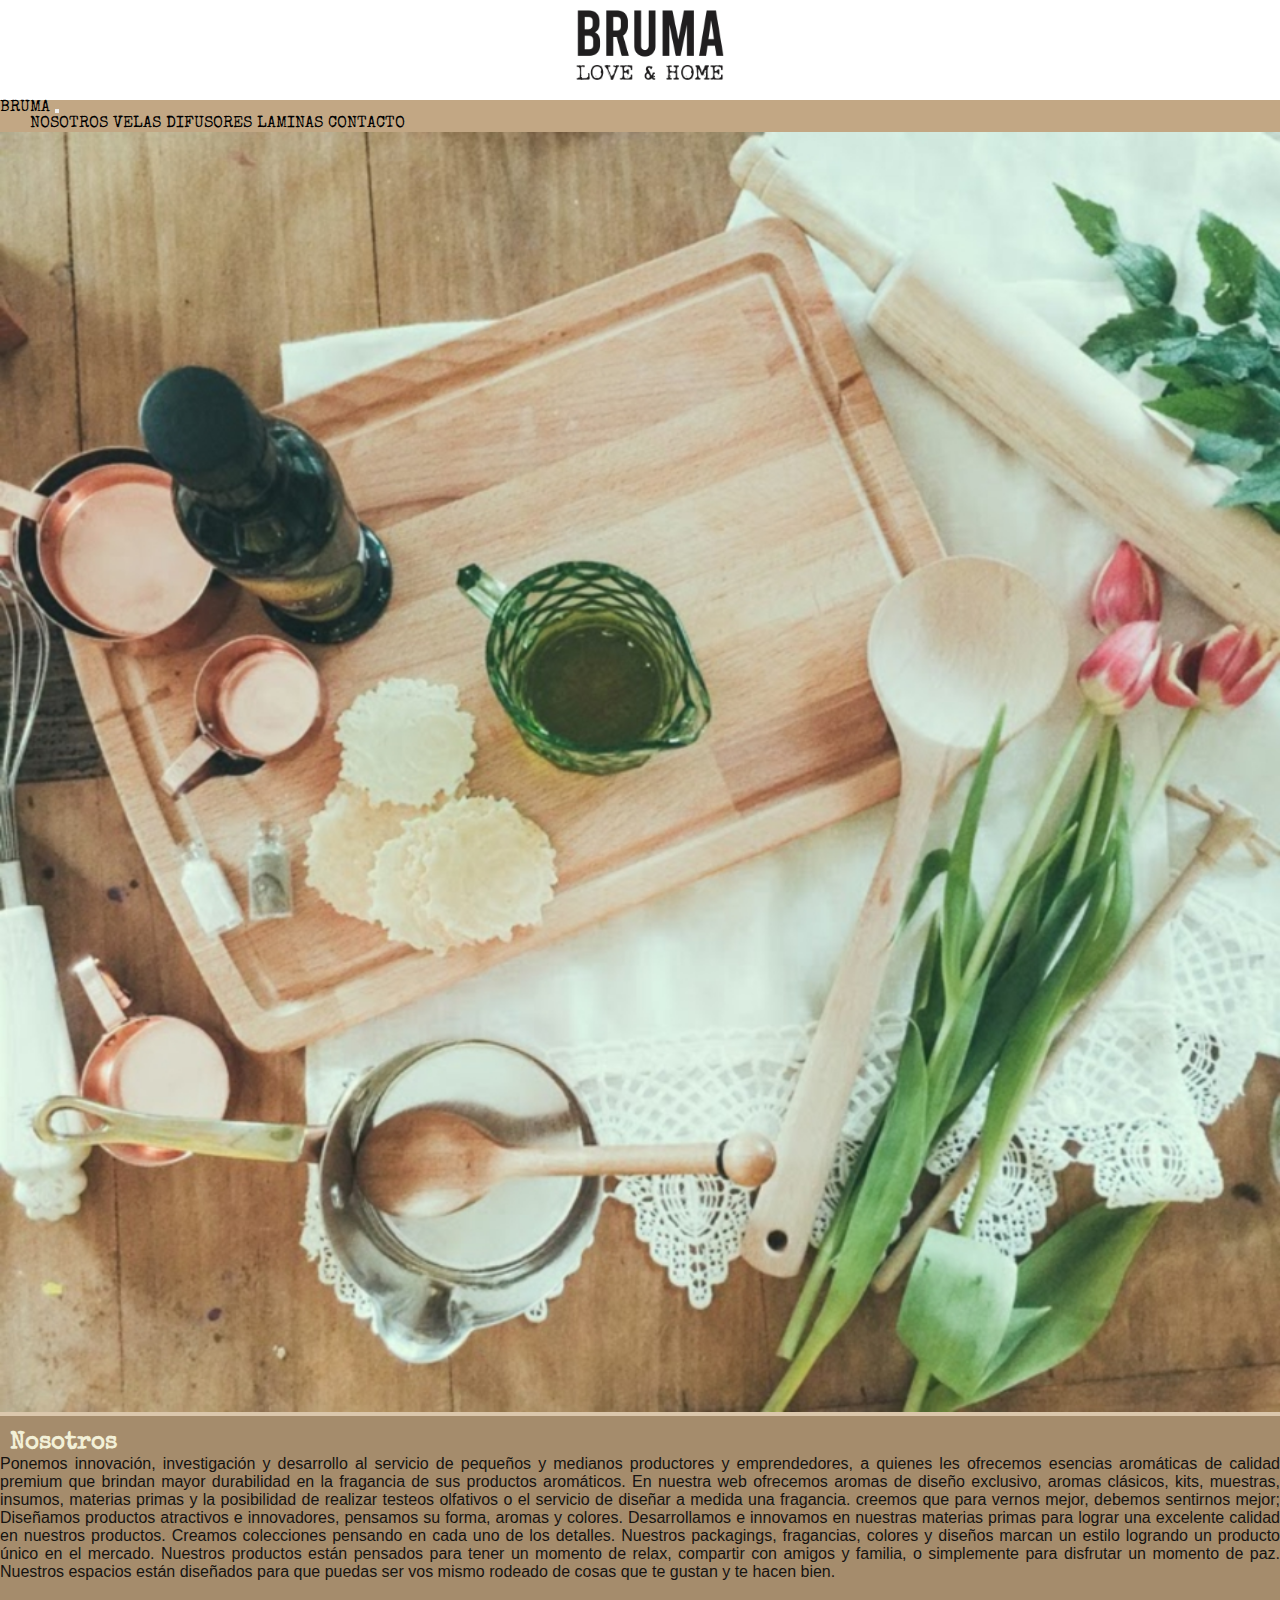
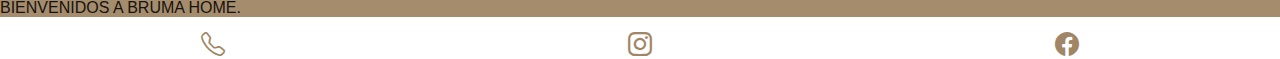
<file: Home/nosotros.html>
<!DOCTYPE html>
<html lang="en">
<head>
    <meta charset="UTF-8">
    <meta http-equiv="X-UA-Compatible" content="IE=edge">
    <meta name="viewport" content="width=device-width, initial-scale=1.0">
    <title>Nosotros</title>
    <link rel="shortcut icon" href="../Images/BR.png">
    <link rel="stylesheet" href="https://cdn.jsdelivr.net/npm/bootstrap-icons@1.8.2/font/bootstrap-icons.css">
    <meta name="description" content="Un poco sobre nosotros">
    <meta name="keywords" content="lamimas, velas, difusores, jabones, aromatizadores, hogar, fragancia">
    <link rel="preconnect" href="https://fonts.googleapis.com">
    <link rel="preconnect" href="https://fonts.gstatic.com" crossorigin>
    <link href="https://fonts.googleapis.com/css2?family=Special+Elite&display=swap" rel="stylesheet">
    <link href="https://cdn.jsdelivr.net/npm/bootstrap@5.1.3/dist/css/bootstrap.min.css" rel="stylesheet" integrity="sha384-1BmE4kWBq78iYhFldvKuhfTAU6auU8tT94WrHftjDbrCEXSU1oBoqyl2QvZ6jIW3" crossorigin="anonymous">
    <link rel="stylesheet" href="../CSS/style.css">
</head>
<body>
    <header>
        <a href="../index.html"><img class="logobruma" src="../Images/Logo Bruma.jpg" alt="index"></a>
        <div class="menu">
            <nav class="navbarbr navbar navbar-expand-lg navbar-light">
                <div class="container-fluid">
                    <a class="navbar-brand" href="../index.html">BRUMA</a>
                        <button class="navbar-toggler" type="button" data-bs-toggle="collapse" data-bs-target="#navbarNavAltMarkup" aria-controls="navbarNavAltMarkup" aria-expanded="false" aria-label="Toggle navigation">
                            <span class="navbar-toggler-icon"></span>
                        </button>
                        <div class="collapse navbar-collapse" id="navbarNavAltMarkup">
                            <div class="navbar-nav">
                                <a class="nav-link" href="../Home/nosotros.html">NOSOTROS</a>
                                <a class="nav-link" href="../Home/velas.html">VELAS</a>
                                <a class="nav-link" href="../Home/difusores.html">DIFUSORES</a>
                                <a class="nav-link" href="../Home/laminas.html">LAMINAS</a>
                                <a class="nav-link" href="../Home/contacto.html">CONTACTO</a>
                            </div>
                        </div>
                </div>
            </nav>
        </div>
    </header>    
    <section>   
        <div class="container-fluid fondonos">
            <div class="row">
                <div class="col-xl-7">
                    <img alt="imgnosotros" class="imanos" src="../Images/Nosotros1.jpg"/>
                </div>
                <div class="col text-light p2 bg-propio lh-lg nostext" >
                    <h1 class="fuente">Nosotros</h1> 
                    <p class="textonosotros">
                        Ponemos innovación, investigación y desarrollo al servicio de pequeños y medianos productores y emprendedores, a quienes les ofrecemos esencias aromáticas de calidad premium que brindan mayor durabilidad en la fragancia de sus productos aromáticos.
                        En nuestra web ofrecemos aromas de diseño exclusivo, aromas clásicos, kits, muestras, insumos, materias primas y la posibilidad de realizar testeos olfativos o el servicio de diseñar a medida una fragancia.
                        creemos que para vernos mejor, debemos sentirnos mejor; Diseñamos productos atractivos e innovadores, pensamos su forma, aromas y colores. 
                        Desarrollamos e innovamos en nuestras materias primas para lograr una excelente calidad en nuestros productos.
                        Creamos colecciones pensando en cada uno de los detalles. Nuestros packagings, fragancias, colores y diseños marcan un estilo logrando un producto único en el mercado.
                        Nuestros productos están pensados para tener un momento de relax, compartir con amigos y familia, o simplemente para disfrutar un momento de paz.
                        Nuestros espacios están diseñados para que puedas ser vos mismo rodeado de cosas que te gustan y te hacen bien.
                        <br>
                        <br>
                        BIENVENIDOS A BRUMA HOME. 
                    </p>
                </div>
            </div>
        </div>
    </section>
    <footer>
        <ul class="footer ul">
            <li><i class="bi bi-telephone"></i></li>
            <li><i class="bi bi-instagram"></i></li>
            <li><i class="bi bi-facebook"></i></li>
        </ul>
    </footer>
    <script src="https://cdn.jsdelivr.net/npm/bootstrap@5.1.3/dist/js/bootstrap.bundle.min.js" integrity="sha384-ka7Sk0Gln4gmtz2MlQnikT1wXgYsOg+OMhuP+IlRH9sENBO0LRn5q+8nbTov4+1p" crossorigin="anonymous"></script>
</body>
</html>
</file>
<file: CSS/style.css>
* {
  margin: 0;
  padding: 0;
  -webkit-box-sizing: border-box;
          box-sizing: border-box;
}

section h5 {
  font-family: Special Elite;
  margin-top: 10px;
  padding-left: 10%;
}

section div {
  text-align: justify;
}

section h5 {
  font-family: Special Elite;
  margin-top: 10px;
  padding-left: 10%;
}

textos {
  color: black;
}

primario {
  color: #c2a784;
}

secundario {
  color: #a08666;
}

.color {
  background: black;
}

.rama, .ramah {
  height: 350px;
  margin-top: 50px;
  padding-left: 70%;
}

.fuente, .header {
  font-family: 'Special Elite', cursive;
  margin-top: 10px;
  padding-left: 10%;
}

.header {
  color: white;
}

.btnbr {
  color: white;
  font-size: 16px;
  background-color: #a08666;
}

/* INDEX */
section {
  font-family: -apple-system, BlinkMacSystemFont, 'Segoe UI', Roboto, Oxygen, Ubuntu, Cantarell, 'Open Sans', 'Helvetica Neue', sans-serif;
}

.logobruma {
  padding-left: 45%;
  margin-top: 10px;
  margin-bottom: 15px;
  height: 70px;
}

.navbarbr {
  background-color: #c2a784;
  font-family: 'Special Elite', cursive;
}

.collapse {
  -webkit-box-pack: center;
      -ms-flex-pack: center;
          justify-content: center;
  margin: 0px 30px;
  color: black;
}

.nav {
  margin: 0px 30px;
  color: black;
}

a {
  text-decoration: none;
  font-family: 'Special Elite', cursive;
  color: black;
}

@-webkit-keyframes animacion {
  0% {
    width: 5%;
  }
  100% {
    width: 100%;
  }
}

@keyframes animacion {
  0% {
    width: 5%;
  }
  100% {
    width: 100%;
  }
}

.imappal {
  width: 100%;
}

.flex-container {
  display: -webkit-box;
  display: -ms-flexbox;
  display: flex;
  background-color: white;
  margin-top: 10px;
  gap: 15px;
  -ms-flex-pack: distribute;
      justify-content: space-around;
}

.flex-item {
  display: -webkit-box;
  display: -ms-flexbox;
  display: flex;
  text-decoration: none;
  -webkit-box-pack: center;
      -ms-flex-pack: center;
          justify-content: center;
  -webkit-box-align: center;
      -ms-flex-align: center;
          align-items: center;
  background: #88837c;
  height: 150px;
  width: 150px;
  text-align: center;
  font-family: 'Special Elite', cursive;
  padding: 15px 15px 15px 15px;
  -webkit-animation-name: animacion;
          animation-name: animacion;
  -webkit-animation-duration: 3s;
          animation-duration: 3s;
  -webkit-animation-delay: 1s;
          animation-delay: 1s;
  animation-delay: 1s;
}

.flex-item a {
  text-decoration: none;
  color: beige;
}

a:hover {
  color: beige !important;
}

.imageninicio {
  width: 25%;
  float: left;
  margin-right: 15px;
  margin-top: 15px;
}

.textoi {
  background-color: white;
  color: black;
  width: 95%;
  margin: 0px;
  text-align: justify;
  margin-top: 15px;
}

@media screen and (max-width: 1200px) {
  .imaind {
    display: -webkit-box;
    display: -ms-flexbox;
    display: flex;
    margin-top: 10px;
    -webkit-box-pack: center;
        -ms-flex-pack: center;
            justify-content: center;
  }
}

@media screen and (max-width: 991px) {
  .imaind {
    display: -webkit-box;
    display: -ms-flexbox;
    display: flex;
    margin-top: 10px;
    -webkit-box-pack: center;
        -ms-flex-pack: center;
            justify-content: center;
  }
  .flex-container {
    display: -webkit-box;
    display: -ms-flexbox;
    display: flex;
    margin-top: 10px;
    -webkit-box-pack: center;
        -ms-flex-pack: center;
            justify-content: center;
  }
  .flex-item {
    padding: 10px 10px 10px 10px;
    height: 100px;
  }
  .imageninicio {
    width: 30%;
    float: left;
    margin-right: 15px;
    margin-top: 15px;
  }
  .textoi {
    background-color: white;
    line-height: 21px;
    color: black;
    width: 95%;
    margin: 0px;
    text-align: justify;
    margin-top: 15px;
    font-size: small;
  }
}

@media screen and (max-width: 480px) {
  .imaind {
    display: -webkit-box;
    display: -ms-flexbox;
    display: flex;
    margin-top: 10px;
    -webkit-box-pack: center;
        -ms-flex-pack: center;
            justify-content: center;
  }
  .logobruma {
    padding-left: 10%;
  }
  nav ul li {
    display: inline;
    text-align: center;
    font-size: 12px;
  }
  .imageninicio {
    width: 40%;
    float: left;
    margin-right: 15px;
    margin-top: 15px;
  }
  .textoi {
    line-height: 21px;
    font-size: xx-small;
  }
}

/* NOSOTROS */
.imanos {
  width: 100%;
  margin: 0;
  padding: 0;
  -webkit-box-sizing: border-box;
          box-sizing: border-box;
}

.fondonos {
  width: 100%;
  background-color: #dbc7ac;
}

.textonosotros {
  text-align: justify;
  font-size: medium;
}

.fuente {
  font-family: 'Special Elite', cursive;
  margin-top: 10px;
  padding-left: 2px;
  font-size: x-large;
}

.bg-propio {
  background-color: #a08666;
  opacity: .90;
}

.nostext {
  display: -webkit-box;
  display: -ms-flexbox;
  display: flex;
  -webkit-box-orient: vertical;
  -webkit-box-direction: normal;
      -ms-flex-direction: column;
          flex-direction: column;
}

@media screen and (max-width: 1200px) {
  .imanos {
    width: 100%;
  }
}

@media screen and (max-width: 991px) {
  .imanos {
    width: 100%;
  }
  .fuente {
    display: -webkit-box;
    display: -ms-flexbox;
    display: flex;
    -webkit-box-pack: center;
        -ms-flex-pack: center;
            justify-content: center;
  }
  .nostext {
    display: -webkit-box;
    display: -ms-flexbox;
    display: flex;
    -webkit-box-pack: center;
        -ms-flex-pack: center;
            justify-content: center;
    padding: 5%;
  }
  .nostext {
    text-align: justify;
  }
}

@media screen and (max-width: 480px) {
  .logobruma {
    padding-left: 10%;
  }
  nav ul li {
    display: inline;
    text-align: center;
    font-size: 12px;
  }
  .container-fluidn {
    width: 80%;
  }
  .imanos {
    float: left;
    margin-right: 15px;
    width: 100%;
  }
}

/* VELAS */
.colorv {
  background-color: #877b6f;
}

.contvelas {
  background-color: #d4c7b4;
}

.velas img {
  -webkit-box-align: center;
      -ms-flex-align: center;
          align-items: center;
  padding: 5px 5px 5px 5px;
}

.velas img {
  width: 100%;
}

.velas img:hover {
  z-index: 100;
  -webkit-transform: scale(1.2);
          transform: scale(1.2);
}

.textovelas {
  text-align: justify;
  padding: 12px;
  opacity: .70;
  color: white;
}

.ramahor {
  margin-left: 2%;
  margin-top: -5%;
  width: 100%;
}

@media screen and (max-width: 1200px) {
  .ramahor {
    margin-left: 35%;
    margin-top: -2%;
    position: absolute;
    z-index: 100;
  }
}

@media screen and (max-width: 576px) {
  .ramahor img {
    margin-left: -10%;
    margin-top: -2%;
    position: absolute;
    z-index: 100;
    width: 50%;
  }
}

@media screen and (max-width: 480px) {
  .logobruma {
    margin-left: 10%;
  }
  nav ul li {
    display: inline;
    text-align: center;
    font-size: 12px;
  }
  .ramahor img {
    margin-left: -10%;
    margin-top: -2%;
    position: absolute;
    z-index: 100;
    width: 50%;
  }
}

/* DIFUSORES */
.fondodif {
  background-color: #d4c7b4;
}

.difusorprincipal {
  margin-top: 5px;
  height: 100%;
}

.item {
  height: 120%;
}

.colord {
  background-color: #8a7e71;
  padding: 0px;
}

.fuente {
  color: beige;
  padding-top: 5px;
  padding-left: 10px;
}

.textod {
  color: white;
  font-weight: 400;
  text-align: justify;
  padding: 0px 5px 5px 5px;
  font-family: -apple-system, BlinkMacSystemFont, 'Segoe UI', Roboto, Oxygen, Ubuntu, Cantarell, 'Open Sans', 'Helvetica Neue', sans-serif;
}

.imagendif1 {
  margin: 0px;
  margin-top: 10px;
}

.imagendif1 img {
  width: 100%;
}

.ramadif {
  margin-top: 50px;
  padding-left: 50px;
}

@media screen and (max-width: 1200px) {
  .fuente {
    padding-top: 5%;
    padding-left: 5%;
  }
  .textod {
    padding-bottom: 50%;
    padding-left: 5%;
    padding-right: 5%;
  }
  .ramadif {
    margin-top: -120%;
    margin-left: 65%;
    z-index: 30%;
    position: absolute;
    -webkit-transform: rotate(-90deg);
            transform: rotate(-90deg);
  }
  .imagendif1 {
    margin: 15%;
  }
  .imagendif1 img {
    width: 70%;
  }
}

@media screen and (max-width: 991px) {
  .difusorprincipal img {
    width: 100%;
  }
  .ramadif {
    display: none;
  }
}

@media screen and (max-width: 480px) {
  .imagendif1 img {
    width: 100%;
  }
  .imaind {
    display: -webkit-box;
    display: -ms-flexbox;
    display: flex;
    margin-top: 10px;
    -webkit-box-pack: center;
        -ms-flex-pack: center;
            justify-content: center;
  }
  .logobruma {
    padding-left: 10%;
  }
  nav ul li {
    display: inline;
    text-align: center;
    font-size: 12px;
  }
  .ramadif {
    display: contents;
  }
  .ramadif img {
    -webkit-transform: rotate(-90deg);
            transform: rotate(-90deg);
    margin-top: -450%;
    margin-left: 35%;
    position: absolute;
    width: 20%;
  }
}

/* LAMINAS */
.fuentel {
  color: white;
  font-family: 'Special Elite', cursive;
  font-size: x-large;
  margin-left: 120px;
}

.fondol {
  background-color: #a08666;
}

.card {
  width: 70%;
  margin: 14%;
  display: -webkit-box;
  display: -ms-flexbox;
  display: flex;
}

.card img {
  width: 100%;
}

.card img:hover {
  z-index: 100;
  -webkit-transform: scale(1.2);
          transform: scale(1.2);
}

@media screen and (max-width: 480px) {
  .logobruma {
    padding-left: 10%;
  }
  nav ul li {
    display: inline;
    text-align: center;
    font-size: 12px;
  }
}

/* CONTACTO */
.fondoc {
  background-color: #a08666;
}

.well {
  font-family: 'Special Elite', cursive;
}

.imagcont {
  width: 100%;
}

.header {
  color: white;
  font-size: 20px;
  margin-left: 5px;
}

.bigicon {
  font-size: 35px;
  color: white;
}

.btnbr {
  color: white;
  font-size: 16px;
  background-color: #a08666;
}

.rama {
  height: 350px;
  margin-top: 50px;
  padding-left: 70%;
}

.contacto {
  font-size: small;
}

.footer {
  padding-top: 15px;
  color: #a08666;
  display: -webkit-box;
  display: -ms-flexbox;
  display: flex;
  font-size: x-large;
  -ms-flex-pack: distribute;
      justify-content: space-around;
  list-style: none;
}

@media screen and (max-width: 1200px) {
  .imagcont {
    padding: 0% 20% 2% 10%;
  }
  .rama {
    -webkit-transform: rotate(-90deg);
            transform: rotate(-90deg);
    margin-top: 10%;
  }
  .well {
    margin-left: 15%;
  }
}

@media screen and (max-width: 768px) {
  .well {
    margin-right: 25%;
  }
}

@media screen and (max-width: 577px) {
  .imagcont {
    display: none;
    width: 0%;
  }
  .rama {
    -webkit-transform: rotate(-180deg);
            transform: rotate(-180deg);
    margin-left: -200%;
    margin-top: 20%;
  }
  .well {
    padding: 0%;
    width: 200%;
  }
}

@media screen and (max-width: 420px) {
  .rama {
    margin-left: -250%;
    margin-top: 20%;
  }
}
/*# sourceMappingURL=style.css.map */
</file>
